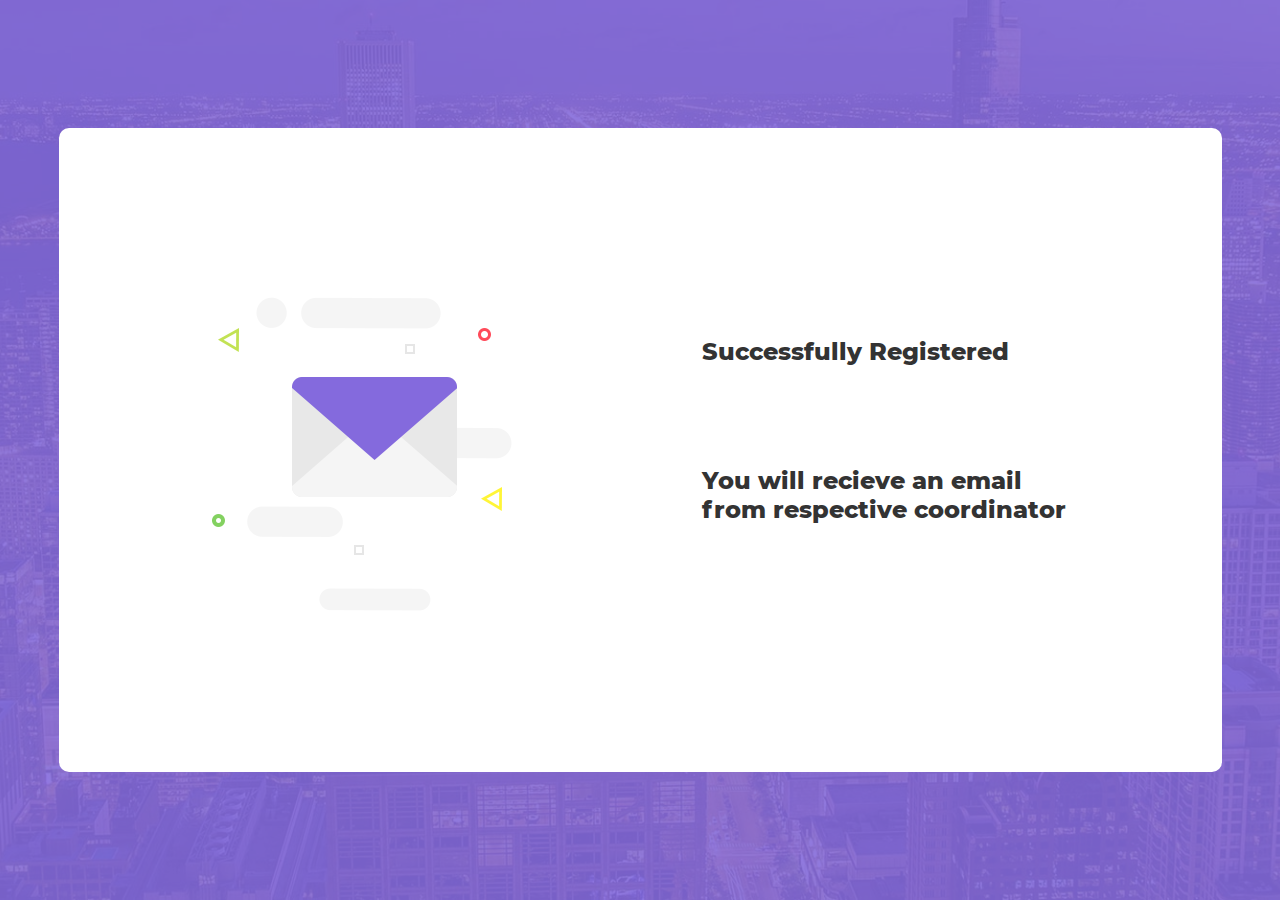
<file: finalpage/index.html>
<!DOCTYPE html>
<html lang="en">
<head>
	<title>Registered</title>
	<meta charset="UTF-8">
	<meta name="viewport" content="width=device-width, initial-scale=1">
<!--===============================================================================================-->
	<link rel="icon" type="image/png" href="images/icons/favicon.ico"/>
<!--===============================================================================================-->
	<link rel="stylesheet" type="text/css" href="vendor/bootstrap/css/bootstrap.min.css">
<!--===============================================================================================-->
	<link rel="stylesheet" type="text/css" href="fonts/font-awesome-4.7.0/css/font-awesome.min.css">
<!--===============================================================================================-->
	<link rel="stylesheet" type="text/css" href="vendor/animate/animate.css">
<!--===============================================================================================-->
	<link rel="stylesheet" type="text/css" href="vendor/css-hamburgers/hamburgers.min.css">
<!--===============================================================================================-->
	<link rel="stylesheet" type="text/css" href="vendor/select2/select2.min.css">
<!--===============================================================================================-->
	<link rel="stylesheet" type="text/css" href="css/util.css">
	<link rel="stylesheet" type="text/css" href="css/main.css">
<!--===============================================================================================-->
</head>
<body>

	<div class="bg-contact100" style="background-image: url('images/bg-01.jpg');">
		<div class="container-contact100">
			<div class="wrap-contact100">
				<div class="contact100-pic js-tilt" data-tilt>
					<img src="images/img-01.png" alt="IMG">
				</div>

				<form class="contact100-form validate-form">
					<span class="contact100-form-title">
						Successfully Registered
					</span>

					<span class="contact100-form-title">
						You will recieve an email from respective coordinator
					</span>
				</form>
			</div>
		</div>
	</div>




<!--===============================================================================================-->
	<script src="vendor/jquery/jquery-3.2.1.min.js"></script>
<!--===============================================================================================-->
	<script src="vendor/bootstrap/js/popper.js"></script>
	<script src="vendor/bootstrap/js/bootstrap.min.js"></script>
<!--===============================================================================================-->
	<script src="vendor/select2/select2.min.js"></script>
<!--===============================================================================================-->
	<script src="vendor/tilt/tilt.jquery.min.js"></script>
	<script >
		$('.js-tilt').tilt({
			scale: 1.1
		})
	</script>
<!--===============================================================================================-->
	<script src="js/main.js"></script>

<!-- Global site tag (gtag.js) - Google Analytics -->
<script async src="https://www.googletagmanager.com/gtag/js?id=UA-23581568-13"></script>
<script>
  window.dataLayer = window.dataLayer || [];
  function gtag(){dataLayer.push(arguments);}
  gtag('js', new Date());

  gtag('config', 'UA-23581568-13');
</script>

</body>
</html>
</file>
<file: finalpage/css/util.css>
/*[ FONT SIZE ]
///////////////////////////////////////////////////////////
*/
.fs-1 {font-size: 1px;}
.fs-2 {font-size: 2px;}
.fs-3 {font-size: 3px;}
.fs-4 {font-size: 4px;}
.fs-5 {font-size: 5px;}
.fs-6 {font-size: 6px;}
.fs-7 {font-size: 7px;}
.fs-8 {font-size: 8px;}
.fs-9 {font-size: 9px;}
.fs-10 {font-size: 10px;}
.fs-11 {font-size: 11px;}
.fs-12 {font-size: 12px;}
.fs-13 {font-size: 13px;}
.fs-14 {font-size: 14px;}
.fs-15 {font-size: 15px;}
.fs-16 {font-size: 16px;}
.fs-17 {font-size: 17px;}
.fs-18 {font-size: 18px;}
.fs-19 {font-size: 19px;}
.fs-20 {font-size: 20px;}
.fs-21 {font-size: 21px;}
.fs-22 {font-size: 22px;}
.fs-23 {font-size: 23px;}
.fs-24 {font-size: 24px;}
.fs-25 {font-size: 25px;}
.fs-26 {font-size: 26px;}
.fs-27 {font-size: 27px;}
.fs-28 {font-size: 28px;}
.fs-29 {font-size: 29px;}
.fs-30 {font-size: 30px;}
.fs-31 {font-size: 31px;}
.fs-32 {font-size: 32px;}
.fs-33 {font-size: 33px;}
.fs-34 {font-size: 34px;}
.fs-35 {font-size: 35px;}
.fs-36 {font-size: 36px;}
.fs-37 {font-size: 37px;}
.fs-38 {font-size: 38px;}
.fs-39 {font-size: 39px;}
.fs-40 {font-size: 40px;}
.fs-41 {font-size: 41px;}
.fs-42 {font-size: 42px;}
.fs-43 {font-size: 43px;}
.fs-44 {font-size: 44px;}
.fs-45 {font-size: 45px;}
.fs-46 {font-size: 46px;}
.fs-47 {font-size: 47px;}
.fs-48 {font-size: 48px;}
.fs-49 {font-size: 49px;}
.fs-50 {font-size: 50px;}
.fs-51 {font-size: 51px;}
.fs-52 {font-size: 52px;}
.fs-53 {font-size: 53px;}
.fs-54 {font-size: 54px;}
.fs-55 {font-size: 55px;}
.fs-56 {font-size: 56px;}
.fs-57 {font-size: 57px;}
.fs-58 {font-size: 58px;}
.fs-59 {font-size: 59px;}
.fs-60 {font-size: 60px;}
.fs-61 {font-size: 61px;}
.fs-62 {font-size: 62px;}
.fs-63 {font-size: 63px;}
.fs-64 {font-size: 64px;}
.fs-65 {font-size: 65px;}
.fs-66 {font-size: 66px;}
.fs-67 {font-size: 67px;}
.fs-68 {font-size: 68px;}
.fs-69 {font-size: 69px;}
.fs-70 {font-size: 70px;}
.fs-71 {font-size: 71px;}
.fs-72 {font-size: 72px;}
.fs-73 {font-size: 73px;}
.fs-74 {font-size: 74px;}
.fs-75 {font-size: 75px;}
.fs-76 {font-size: 76px;}
.fs-77 {font-size: 77px;}
.fs-78 {font-size: 78px;}
.fs-79 {font-size: 79px;}
.fs-80 {font-size: 80px;}
.fs-81 {font-size: 81px;}
.fs-82 {font-size: 82px;}
.fs-83 {font-size: 83px;}
.fs-84 {font-size: 84px;}
.fs-85 {font-size: 85px;}
.fs-86 {font-size: 86px;}
.fs-87 {font-size: 87px;}
.fs-88 {font-size: 88px;}
.fs-89 {font-size: 89px;}
.fs-90 {font-size: 90px;}
.fs-91 {font-size: 91px;}
.fs-92 {font-size: 92px;}
.fs-93 {font-size: 93px;}
.fs-94 {font-size: 94px;}
.fs-95 {font-size: 95px;}
.fs-96 {font-size: 96px;}
.fs-97 {font-size: 97px;}
.fs-98 {font-size: 98px;}
.fs-99 {font-size: 99px;}
.fs-100 {font-size: 100px;}
.fs-101 {font-size: 101px;}
.fs-102 {font-size: 102px;}
.fs-103 {font-size: 103px;}
.fs-104 {font-size: 104px;}
.fs-105 {font-size: 105px;}
.fs-106 {font-size: 106px;}
.fs-107 {font-size: 107px;}
.fs-108 {font-size: 108px;}
.fs-109 {font-size: 109px;}
.fs-110 {font-size: 110px;}
.fs-111 {font-size: 111px;}
.fs-112 {font-size: 112px;}
.fs-113 {font-size: 113px;}
.fs-114 {font-size: 114px;}
.fs-115 {font-size: 115px;}
.fs-116 {font-size: 116px;}
.fs-117 {font-size: 117px;}
.fs-118 {font-size: 118px;}
.fs-119 {font-size: 119px;}
.fs-120 {font-size: 120px;}
.fs-121 {font-size: 121px;}
.fs-122 {font-size: 122px;}
.fs-123 {font-size: 123px;}
.fs-124 {font-size: 124px;}
.fs-125 {font-size: 125px;}
.fs-126 {font-size: 126px;}
.fs-127 {font-size: 127px;}
.fs-128 {font-size: 128px;}
.fs-129 {font-size: 129px;}
.fs-130 {font-size: 130px;}
.fs-131 {font-size: 131px;}
.fs-132 {font-size: 132px;}
.fs-133 {font-size: 133px;}
.fs-134 {font-size: 134px;}
.fs-135 {font-size: 135px;}
.fs-136 {font-size: 136px;}
.fs-137 {font-size: 137px;}
.fs-138 {font-size: 138px;}
.fs-139 {font-size: 139px;}
.fs-140 {font-size: 140px;}
.fs-141 {font-size: 141px;}
.fs-142 {font-size: 142px;}
.fs-143 {font-size: 143px;}
.fs-144 {font-size: 144px;}
.fs-145 {font-size: 145px;}
.fs-146 {font-size: 146px;}
.fs-147 {font-size: 147px;}
.fs-148 {font-size: 148px;}
.fs-149 {font-size: 149px;}
.fs-150 {font-size: 150px;}
.fs-151 {font-size: 151px;}
.fs-152 {font-size: 152px;}
.fs-153 {font-size: 153px;}
.fs-154 {font-size: 154px;}
.fs-155 {font-size: 155px;}
.fs-156 {font-size: 156px;}
.fs-157 {font-size: 157px;}
.fs-158 {font-size: 158px;}
.fs-159 {font-size: 159px;}
.fs-160 {font-size: 160px;}
.fs-161 {font-size: 161px;}
.fs-162 {font-size: 162px;}
.fs-163 {font-size: 163px;}
.fs-164 {font-size: 164px;}
.fs-165 {font-size: 165px;}
.fs-166 {font-size: 166px;}
.fs-167 {font-size: 167px;}
.fs-168 {font-size: 168px;}
.fs-169 {font-size: 169px;}
.fs-170 {font-size: 170px;}
.fs-171 {font-size: 171px;}
.fs-172 {font-size: 172px;}
.fs-173 {font-size: 173px;}
.fs-174 {font-size: 174px;}
.fs-175 {font-size: 175px;}
.fs-176 {font-size: 176px;}
.fs-177 {font-size: 177px;}
.fs-178 {font-size: 178px;}
.fs-179 {font-size: 179px;}
.fs-180 {font-size: 180px;}
.fs-181 {font-size: 181px;}
.fs-182 {font-size: 182px;}
.fs-183 {font-size: 183px;}
.fs-184 {font-size: 184px;}
.fs-185 {font-size: 185px;}
.fs-186 {font-size: 186px;}
.fs-187 {font-size: 187px;}
.fs-188 {font-size: 188px;}
.fs-189 {font-size: 189px;}
.fs-190 {font-size: 190px;}
.fs-191 {font-size: 191px;}
.fs-192 {font-size: 192px;}
.fs-193 {font-size: 193px;}
.fs-194 {font-size: 194px;}
.fs-195 {font-size: 195px;}
.fs-196 {font-size: 196px;}
.fs-197 {font-size: 197px;}
.fs-198 {font-size: 198px;}
.fs-199 {font-size: 199px;}
.fs-200 {font-size: 200px;}

/*[ PADDING ]
///////////////////////////////////////////////////////////
*/
.p-t-0 {padding-top: 0px;}
.p-t-1 {padding-top: 1px;}
.p-t-2 {padding-top: 2px;}
.p-t-3 {padding-top: 3px;}
.p-t-4 {padding-top: 4px;}
.p-t-5 {padding-top: 5px;}
.p-t-6 {padding-top: 6px;}
.p-t-7 {padding-top: 7px;}
.p-t-8 {padding-top: 8px;}
.p-t-9 {padding-top: 9px;}
.p-t-10 {padding-top: 10px;}
.p-t-11 {padding-top: 11px;}
.p-t-12 {padding-top: 12px;}
.p-t-13 {padding-top: 13px;}
.p-t-14 {padding-top: 14px;}
.p-t-15 {padding-top: 15px;}
.p-t-16 {padding-top: 16px;}
.p-t-17 {padding-top: 17px;}
.p-t-18 {padding-top: 18px;}
.p-t-19 {padding-top: 19px;}
.p-t-20 {padding-top: 20px;}
.p-t-21 {padding-top: 21px;}
.p-t-22 {padding-top: 22px;}
.p-t-23 {padding-top: 23px;}
.p-t-24 {padding-top: 24px;}
.p-t-25 {padding-top: 25px;}
.p-t-26 {padding-top: 26px;}
.p-t-27 {padding-top: 27px;}
.p-t-28 {padding-top: 28px;}
.p-t-29 {padding-top: 29px;}
.p-t-30 {padding-top: 30px;}
.p-t-31 {padding-top: 31px;}
.p-t-32 {padding-top: 32px;}
.p-t-33 {padding-top: 33px;}
.p-t-34 {padding-top: 34px;}
.p-t-35 {padding-top: 35px;}
.p-t-36 {padding-top: 36px;}
.p-t-37 {padding-top: 37px;}
.p-t-38 {padding-top: 38px;}
.p-t-39 {padding-top: 39px;}
.p-t-40 {padding-top: 40px;}
.p-t-41 {padding-top: 41px;}
.p-t-42 {padding-top: 42px;}
.p-t-43 {padding-top: 43px;}
.p-t-44 {padding-top: 44px;}
.p-t-45 {padding-top: 45px;}
.p-t-46 {padding-top: 46px;}
.p-t-47 {padding-top: 47px;}
.p-t-48 {padding-top: 48px;}
.p-t-49 {padding-top: 49px;}
.p-t-50 {padding-top: 50px;}
.p-t-51 {padding-top: 51px;}
.p-t-52 {padding-top: 52px;}
.p-t-53 {padding-top: 53px;}
.p-t-54 {padding-top: 54px;}
.p-t-55 {padding-top: 55px;}
.p-t-56 {padding-top: 56px;}
.p-t-57 {padding-top: 57px;}
.p-t-58 {padding-top: 58px;}
.p-t-59 {padding-top: 59px;}
.p-t-60 {padding-top: 60px;}
.p-t-61 {padding-top: 61px;}
.p-t-62 {padding-top: 62px;}
.p-t-63 {padding-top: 63px;}
.p-t-64 {padding-top: 64px;}
.p-t-65 {padding-top: 65px;}
.p-t-66 {padding-top: 66px;}
.p-t-67 {padding-top: 67px;}
.p-t-68 {padding-top: 68px;}
.p-t-69 {padding-top: 69px;}
.p-t-70 {padding-top: 70px;}
.p-t-71 {padding-top: 71px;}
.p-t-72 {padding-top: 72px;}
.p-t-73 {padding-top: 73px;}
.p-t-74 {padding-top: 74px;}
.p-t-75 {padding-top: 75px;}
.p-t-76 {padding-top: 76px;}
.p-t-77 {padding-top: 77px;}
.p-t-78 {padding-top: 78px;}
.p-t-79 {padding-top: 79px;}
.p-t-80 {padding-top: 80px;}
.p-t-81 {padding-top: 81px;}
.p-t-82 {padding-top: 82px;}
.p-t-83 {padding-top: 83px;}
.p-t-84 {padding-top: 84px;}
.p-t-85 {padding-top: 85px;}
.p-t-86 {padding-top: 86px;}
.p-t-87 {padding-top: 87px;}
.p-t-88 {padding-top: 88px;}
.p-t-89 {padding-top: 89px;}
.p-t-90 {padding-top: 90px;}
.p-t-91 {padding-top: 91px;}
.p-t-92 {padding-top: 92px;}
.p-t-93 {padding-top: 93px;}
.p-t-94 {padding-top: 94px;}
.p-t-95 {padding-top: 95px;}
.p-t-96 {padding-top: 96px;}
.p-t-97 {padding-top: 97px;}
.p-t-98 {padding-top: 98px;}
.p-t-99 {padding-top: 99px;}
.p-t-100 {padding-top: 100px;}
.p-t-101 {padding-top: 101px;}
.p-t-102 {padding-top: 102px;}
.p-t-103 {padding-top: 103px;}
.p-t-104 {padding-top: 104px;}
.p-t-105 {padding-top: 105px;}
.p-t-106 {padding-top: 106px;}
.p-t-107 {padding-top: 107px;}
.p-t-108 {padding-top: 108px;}
.p-t-109 {padding-top: 109px;}
.p-t-110 {padding-top: 110px;}
.p-t-111 {padding-top: 111px;}
.p-t-112 {padding-top: 112px;}
.p-t-113 {padding-top: 113px;}
.p-t-114 {padding-top: 114px;}
.p-t-115 {padding-top: 115px;}
.p-t-116 {padding-top: 116px;}
.p-t-117 {padding-top: 117px;}
.p-t-118 {padding-top: 118px;}
.p-t-119 {padding-top: 119px;}
.p-t-120 {padding-top: 120px;}
.p-t-121 {padding-top: 121px;}
.p-t-122 {padding-top: 122px;}
.p-t-123 {padding-top: 123px;}
.p-t-124 {padding-top: 124px;}
.p-t-125 {padding-top: 125px;}
.p-t-126 {padding-top: 126px;}
.p-t-127 {padding-top: 127px;}
.p-t-128 {padding-top: 128px;}
.p-t-129 {padding-top: 129px;}
.p-t-130 {padding-top: 130px;}
.p-t-131 {padding-top: 131px;}
.p-t-132 {padding-top: 132px;}
.p-t-133 {padding-top: 133px;}
.p-t-134 {padding-top: 134px;}
.p-t-135 {padding-top: 135px;}
.p-t-136 {padding-top: 136px;}
.p-t-137 {padding-top: 137px;}
.p-t-138 {padding-top: 138px;}
.p-t-139 {padding-top: 139px;}
.p-t-140 {padding-top: 140px;}
.p-t-141 {padding-top: 141px;}
.p-t-142 {padding-top: 142px;}
.p-t-143 {padding-top: 143px;}
.p-t-144 {padding-top: 144px;}
.p-t-145 {padding-top: 145px;}
.p-t-146 {padding-top: 146px;}
.p-t-147 {padding-top: 147px;}
.p-t-148 {padding-top: 148px;}
.p-t-149 {padding-top: 149px;}
.p-t-150 {padding-top: 150px;}
.p-t-151 {padding-top: 151px;}
.p-t-152 {padding-top: 152px;}
.p-t-153 {padding-top: 153px;}
.p-t-154 {padding-top: 154px;}
.p-t-155 {padding-top: 155px;}
.p-t-156 {padding-top: 156px;}
.p-t-157 {padding-top: 157px;}
.p-t-158 {padding-top: 158px;}
.p-t-159 {padding-top: 159px;}
.p-t-160 {padding-top: 160px;}
.p-t-161 {padding-top: 161px;}
.p-t-162 {padding-top: 162px;}
.p-t-163 {padding-top: 163px;}
.p-t-164 {padding-top: 164px;}
.p-t-165 {padding-top: 165px;}
.p-t-166 {padding-top: 166px;}
.p-t-167 {padding-top: 167px;}
.p-t-168 {padding-top: 168px;}
.p-t-169 {padding-top: 169px;}
.p-t-170 {padding-top: 170px;}
.p-t-171 {padding-top: 171px;}
.p-t-172 {padding-top: 172px;}
.p-t-173 {padding-top: 173px;}
.p-t-174 {padding-top: 174px;}
.p-t-175 {padding-top: 175px;}
.p-t-176 {padding-top: 176px;}
.p-t-177 {padding-top: 177px;}
.p-t-178 {padding-top: 178px;}
.p-t-179 {padding-top: 179px;}
.p-t-180 {padding-top: 180px;}
.p-t-181 {padding-top: 181px;}
.p-t-182 {padding-top: 182px;}
.p-t-183 {padding-top: 183px;}
.p-t-184 {padding-top: 184px;}
.p-t-185 {padding-top: 185px;}
.p-t-186 {padding-top: 186px;}
.p-t-187 {padding-top: 187px;}
.p-t-188 {padding-top: 188px;}
.p-t-189 {padding-top: 189px;}
.p-t-190 {padding-top: 190px;}
.p-t-191 {padding-top: 191px;}
.p-t-192 {padding-top: 192px;}
.p-t-193 {padding-top: 193px;}
.p-t-194 {padding-top: 194px;}
.p-t-195 {padding-top: 195px;}
.p-t-196 {padding-top: 196px;}
.p-t-197 {padding-top: 197px;}
.p-t-198 {padding-top: 198px;}
.p-t-199 {padding-top: 199px;}
.p-t-200 {padding-top: 200px;}
.p-t-201 {padding-top: 201px;}
.p-t-202 {padding-top: 202px;}
.p-t-203 {padding-top: 203px;}
.p-t-204 {padding-top: 204px;}
.p-t-205 {padding-top: 205px;}
.p-t-206 {padding-top: 206px;}
.p-t-207 {padding-top: 207px;}
.p-t-208 {padding-top: 208px;}
.p-t-209 {padding-top: 209px;}
.p-t-210 {padding-top: 210px;}
.p-t-211 {padding-top: 211px;}
.p-t-212 {padding-top: 212px;}
.p-t-213 {padding-top: 213px;}
.p-t-214 {padding-top: 214px;}
.p-t-215 {padding-top: 215px;}
.p-t-216 {padding-top: 216px;}
.p-t-217 {padding-top: 217px;}
.p-t-218 {padding-top: 218px;}
.p-t-219 {padding-top: 219px;}
.p-t-220 {padding-top: 220px;}
.p-t-221 {padding-top: 221px;}
.p-t-222 {padding-top: 222px;}
.p-t-223 {padding-top: 223px;}
.p-t-224 {padding-top: 224px;}
.p-t-225 {padding-top: 225px;}
.p-t-226 {padding-top: 226px;}
.p-t-227 {padding-top: 227px;}
.p-t-228 {padding-top: 228px;}
.p-t-229 {padding-top: 229px;}
.p-t-230 {padding-top: 230px;}
.p-t-231 {padding-top: 231px;}
.p-t-232 {padding-top: 232px;}
.p-t-233 {padding-top: 233px;}
.p-t-234 {padding-top: 234px;}
.p-t-235 {padding-top: 235px;}
.p-t-236 {padding-top: 236px;}
.p-t-237 {padding-top: 237px;}
.p-t-238 {padding-top: 238px;}
.p-t-239 {padding-top: 239px;}
.p-t-240 {padding-top: 240px;}
.p-t-241 {padding-top: 241px;}
.p-t-242 {padding-top: 242px;}
.p-t-243 {padding-top: 243px;}
.p-t-244 {padding-top: 244px;}
.p-t-245 {padding-top: 245px;}
.p-t-246 {padding-top: 246px;}
.p-t-247 {padding-top: 247px;}
.p-t-248 {padding-top: 248px;}
.p-t-249 {padding-top: 249px;}
.p-t-250 {padding-top: 250px;}
.p-b-0 {padding-bottom: 0px;}
.p-b-1 {padding-bottom: 1px;}
.p-b-2 {padding-bottom: 2px;}
.p-b-3 {padding-bottom: 3px;}
.p-b-4 {padding-bottom: 4px;}
.p-b-5 {padding-bottom: 5px;}
.p-b-6 {padding-bottom: 6px;}
.p-b-7 {padding-bottom: 7px;}
.p-b-8 {padding-bottom: 8px;}
.p-b-9 {padding-bottom: 9px;}
.p-b-10 {padding-bottom: 10px;}
.p-b-11 {padding-bottom: 11px;}
.p-b-12 {padding-bottom: 12px;}
.p-b-13 {padding-bottom: 13px;}
.p-b-14 {padding-bottom: 14px;}
.p-b-15 {padding-bottom: 15px;}
.p-b-16 {padding-bottom: 16px;}
.p-b-17 {padding-bottom: 17px;}
.p-b-18 {padding-bottom: 18px;}
.p-b-19 {padding-bottom: 19px;}
.p-b-20 {padding-bottom: 20px;}
.p-b-21 {padding-bottom: 21px;}
.p-b-22 {padding-bottom: 22px;}
.p-b-23 {padding-bottom: 23px;}
.p-b-24 {padding-bottom: 24px;}
.p-b-25 {padding-bottom: 25px;}
.p-b-26 {padding-bottom: 26px;}
.p-b-27 {padding-bottom: 27px;}
.p-b-28 {padding-bottom: 28px;}
.p-b-29 {padding-bottom: 29px;}
.p-b-30 {padding-bottom: 30px;}
.p-b-31 {padding-bottom: 31px;}
.p-b-32 {padding-bottom: 32px;}
.p-b-33 {padding-bottom: 33px;}
.p-b-34 {padding-bottom: 34px;}
.p-b-35 {padding-bottom: 35px;}
.p-b-36 {padding-bottom: 36px;}
.p-b-37 {padding-bottom: 37px;}
.p-b-38 {padding-bottom: 38px;}
.p-b-39 {padding-bottom: 39px;}
.p-b-40 {padding-bottom: 40px;}
.p-b-41 {padding-bottom: 41px;}
.p-b-42 {padding-bottom: 42px;}
.p-b-43 {padding-bottom: 43px;}
.p-b-44 {padding-bottom: 44px;}
.p-b-45 {padding-bottom: 45px;}
.p-b-46 {padding-bottom: 46px;}
.p-b-47 {padding-bottom: 47px;}
.p-b-48 {padding-bottom: 48px;}
.p-b-49 {padding-bottom: 49px;}
.p-b-50 {padding-bottom: 50px;}
.p-b-51 {padding-bottom: 51px;}
.p-b-52 {padding-bottom: 52px;}
.p-b-53 {padding-bottom: 53px;}
.p-b-54 {padding-bottom: 54px;}
.p-b-55 {padding-bottom: 55px;}
.p-b-56 {padding-bottom: 56px;}
.p-b-57 {padding-bottom: 57px;}
.p-b-58 {padding-bottom: 58px;}
.p-b-59 {padding-bottom: 59px;}
.p-b-60 {padding-bottom: 60px;}
.p-b-61 {padding-bottom: 61px;}
.p-b-62 {padding-bottom: 62px;}
.p-b-63 {padding-bottom: 63px;}
.p-b-64 {padding-bottom: 64px;}
.p-b-65 {padding-bottom: 65px;}
.p-b-66 {padding-bottom: 66px;}
.p-b-67 {padding-bottom: 67px;}
.p-b-68 {padding-bottom: 68px;}
.p-b-69 {padding-bottom: 69px;}
.p-b-70 {padding-bottom: 70px;}
.p-b-71 {padding-bottom: 71px;}
.p-b-72 {padding-bottom: 72px;}
.p-b-73 {padding-bottom: 73px;}
.p-b-74 {padding-bottom: 74px;}
.p-b-75 {padding-bottom: 75px;}
.p-b-76 {padding-bottom: 76px;}
.p-b-77 {padding-bottom: 77px;}
.p-b-78 {padding-bottom: 78px;}
.p-b-79 {padding-bottom: 79px;}
.p-b-80 {padding-bottom: 80px;}
.p-b-81 {padding-bottom: 81px;}
.p-b-82 {padding-bottom: 82px;}
.p-b-83 {padding-bottom: 83px;}
.p-b-84 {padding-bottom: 84px;}
.p-b-85 {padding-bottom: 85px;}
.p-b-86 {padding-bottom: 86px;}
.p-b-87 {padding-bottom: 87px;}
.p-b-88 {padding-bottom: 88px;}
.p-b-89 {padding-bottom: 89px;}
.p-b-90 {padding-bottom: 90px;}
.p-b-91 {padding-bottom: 91px;}
.p-b-92 {padding-bottom: 92px;}
.p-b-93 {padding-bottom: 93px;}
.p-b-94 {padding-bottom: 94px;}
.p-b-95 {padding-bottom: 95px;}
.p-b-96 {padding-bottom: 96px;}
.p-b-97 {padding-bottom: 97px;}
.p-b-98 {padding-bottom: 98px;}
.p-b-99 {padding-bottom: 99px;}
.p-b-100 {padding-bottom: 100px;}
.p-b-101 {padding-bottom: 101px;}
.p-b-102 {padding-bottom: 102px;}
.p-b-103 {padding-bottom: 103px;}
.p-b-104 {padding-bottom: 104px;}
.p-b-105 {padding-bottom: 105px;}
.p-b-106 {padding-bottom: 106px;}
.p-b-107 {padding-bottom: 107px;}
.p-b-108 {padding-bottom: 108px;}
.p-b-109 {padding-bottom: 109px;}
.p-b-110 {padding-bottom: 110px;}
.p-b-111 {padding-bottom: 111px;}
.p-b-112 {padding-bottom: 112px;}
.p-b-113 {padding-bottom: 113px;}
.p-b-114 {padding-bottom: 114px;}
.p-b-115 {padding-bottom: 115px;}
.p-b-116 {padding-bottom: 116px;}
.p-b-117 {padding-bottom: 117px;}
.p-b-118 {padding-bottom: 118px;}
.p-b-119 {padding-bottom: 119px;}
.p-b-120 {padding-bottom: 120px;}
.p-b-121 {padding-bottom: 121px;}
.p-b-122 {padding-bottom: 122px;}
.p-b-123 {padding-bottom: 123px;}
.p-b-124 {padding-bottom: 124px;}
.p-b-125 {padding-bottom: 125px;}
.p-b-126 {padding-bottom: 126px;}
.p-b-127 {padding-bottom: 127px;}
.p-b-128 {padding-bottom: 128px;}
.p-b-129 {padding-bottom: 129px;}
.p-b-130 {padding-bottom: 130px;}
.p-b-131 {padding-bottom: 131px;}
.p-b-132 {padding-bottom: 132px;}
.p-b-133 {padding-bottom: 133px;}
.p-b-134 {padding-bottom: 134px;}
.p-b-135 {padding-bottom: 135px;}
.p-b-136 {padding-bottom: 136px;}
.p-b-137 {padding-bottom: 137px;}
.p-b-138 {padding-bottom: 138px;}
.p-b-139 {padding-bottom: 139px;}
.p-b-140 {padding-bottom: 140px;}
.p-b-141 {padding-bottom: 141px;}
.p-b-142 {padding-bottom: 142px;}
.p-b-143 {padding-bottom: 143px;}
.p-b-144 {padding-bottom: 144px;}
.p-b-145 {padding-bottom: 145px;}
.p-b-146 {padding-bottom: 146px;}
.p-b-147 {padding-bottom: 147px;}
.p-b-148 {padding-bottom: 148px;}
.p-b-149 {padding-bottom: 149px;}
.p-b-150 {padding-bottom: 150px;}
.p-b-151 {padding-bottom: 151px;}
.p-b-152 {padding-bottom: 152px;}
.p-b-153 {padding-bottom: 153px;}
.p-b-154 {padding-bottom: 154px;}
.p-b-155 {padding-bottom: 155px;}
.p-b-156 {padding-bottom: 156px;}
.p-b-157 {padding-bottom: 157px;}
.p-b-158 {padding-bottom: 158px;}
.p-b-159 {padding-bottom: 159px;}
.p-b-160 {padding-bottom: 160px;}
.p-b-161 {padding-bottom: 161px;}
.p-b-162 {padding-bottom: 162px;}
.p-b-163 {padding-bottom: 163px;}
.p-b-164 {padding-bottom: 164px;}
.p-b-165 {padding-bottom: 165px;}
.p-b-166 {padding-bottom: 166px;}
.p-b-167 {padding-bottom: 167px;}
.p-b-168 {padding-bottom: 168px;}
.p-b-169 {padding-bottom: 169px;}
.p-b-170 {padding-bottom: 170px;}
.p-b-171 {padding-bottom: 171px;}
.p-b-172 {padding-bottom: 172px;}
.p-b-173 {padding-bottom: 173px;}
.p-b-174 {padding-bottom: 174px;}
.p-b-175 {padding-bottom: 175px;}
.p-b-176 {padding-bottom: 176px;}
.p-b-177 {padding-bottom: 177px;}
.p-b-178 {padding-bottom: 178px;}
.p-b-179 {padding-bottom: 179px;}
.p-b-180 {padding-bottom: 180px;}
.p-b-181 {padding-bottom: 181px;}
.p-b-182 {padding-bottom: 182px;}
.p-b-183 {padding-bottom: 183px;}
.p-b-184 {padding-bottom: 184px;}
.p-b-185 {padding-bottom: 185px;}
.p-b-186 {padding-bottom: 186px;}
.p-b-187 {padding-bottom: 187px;}
.p-b-188 {padding-bottom: 188px;}
.p-b-189 {padding-bottom: 189px;}
.p-b-190 {padding-bottom: 190px;}
.p-b-191 {padding-bottom: 191px;}
.p-b-192 {padding-bottom: 192px;}
.p-b-193 {padding-bottom: 193px;}
.p-b-194 {padding-bottom: 194px;}
.p-b-195 {padding-bottom: 195px;}
.p-b-196 {padding-bottom: 196px;}
.p-b-197 {padding-bottom: 197px;}
.p-b-198 {padding-bottom: 198px;}
.p-b-199 {padding-bottom: 199px;}
.p-b-200 {padding-bottom: 200px;}
.p-b-201 {padding-bottom: 201px;}
.p-b-202 {padding-bottom: 202px;}
.p-b-203 {padding-bottom: 203px;}
.p-b-204 {padding-bottom: 204px;}
.p-b-205 {padding-bottom: 205px;}
.p-b-206 {padding-bottom: 206px;}
.p-b-207 {padding-bottom: 207px;}
.p-b-208 {padding-bottom: 208px;}
.p-b-209 {padding-bottom: 209px;}
.p-b-210 {padding-bottom: 210px;}
.p-b-211 {padding-bottom: 211px;}
.p-b-212 {padding-bottom: 212px;}
.p-b-213 {padding-bottom: 213px;}
.p-b-214 {padding-bottom: 214px;}
.p-b-215 {padding-bottom: 215px;}
.p-b-216 {padding-bottom: 216px;}
.p-b-217 {padding-bottom: 217px;}
.p-b-218 {padding-bottom: 218px;}
.p-b-219 {padding-bottom: 219px;}
.p-b-220 {padding-bottom: 220px;}
.p-b-221 {padding-bottom: 221px;}
.p-b-222 {padding-bottom: 222px;}
.p-b-223 {padding-bottom: 223px;}
.p-b-224 {padding-bottom: 224px;}
.p-b-225 {padding-bottom: 225px;}
.p-b-226 {padding-bottom: 226px;}
.p-b-227 {padding-bottom: 227px;}
.p-b-228 {padding-bottom: 228px;}
.p-b-229 {padding-bottom: 229px;}
.p-b-230 {padding-bottom: 230px;}
.p-b-231 {padding-bottom: 231px;}
.p-b-232 {padding-bottom: 232px;}
.p-b-233 {padding-bottom: 233px;}
.p-b-234 {padding-bottom: 234px;}
.p-b-235 {padding-bottom: 235px;}
.p-b-236 {padding-bottom: 236px;}
.p-b-237 {padding-bottom: 237px;}
.p-b-238 {padding-bottom: 238px;}
.p-b-239 {padding-bottom: 239px;}
.p-b-240 {padding-bottom: 240px;}
.p-b-241 {padding-bottom: 241px;}
.p-b-242 {padding-bottom: 242px;}
.p-b-243 {padding-bottom: 243px;}
.p-b-244 {padding-bottom: 244px;}
.p-b-245 {padding-bottom: 245px;}
.p-b-246 {padding-bottom: 246px;}
.p-b-247 {padding-bottom: 247px;}
.p-b-248 {padding-bottom: 248px;}
.p-b-249 {padding-bottom: 249px;}
.p-b-250 {padding-bottom: 250px;}
.p-l-0 {padding-left: 0px;}
.p-l-1 {padding-left: 1px;}
.p-l-2 {padding-left: 2px;}
.p-l-3 {padding-left: 3px;}
.p-l-4 {padding-left: 4px;}
.p-l-5 {padding-left: 5px;}
.p-l-6 {padding-left: 6px;}
.p-l-7 {padding-left: 7px;}
.p-l-8 {padding-left: 8px;}
.p-l-9 {padding-left: 9px;}
.p-l-10 {padding-left: 10px;}
.p-l-11 {padding-left: 11px;}
.p-l-12 {padding-left: 12px;}
.p-l-13 {padding-left: 13px;}
.p-l-14 {padding-left: 14px;}
.p-l-15 {padding-left: 15px;}
.p-l-16 {padding-left: 16px;}
.p-l-17 {padding-left: 17px;}
.p-l-18 {padding-left: 18px;}
.p-l-19 {padding-left: 19px;}
.p-l-20 {padding-left: 20px;}
.p-l-21 {padding-left: 21px;}
.p-l-22 {padding-left: 22px;}
.p-l-23 {padding-left: 23px;}
.p-l-24 {padding-left: 24px;}
.p-l-25 {padding-left: 25px;}
.p-l-26 {padding-left: 26px;}
.p-l-27 {padding-left: 27px;}
.p-l-28 {padding-left: 28px;}
.p-l-29 {padding-left: 29px;}
.p-l-30 {padding-left: 30px;}
.p-l-31 {padding-left: 31px;}
.p-l-32 {padding-left: 32px;}
.p-l-33 {padding-left: 33px;}
.p-l-34 {padding-left: 34px;}
.p-l-35 {padding-left: 35px;}
.p-l-36 {padding-left: 36px;}
.p-l-37 {padding-left: 37px;}
.p-l-38 {padding-left: 38px;}
.p-l-39 {padding-left: 39px;}
.p-l-40 {padding-left: 40px;}
.p-l-41 {padding-left: 41px;}
.p-l-42 {padding-left: 42px;}
.p-l-43 {padding-left: 43px;}
.p-l-44 {padding-left: 44px;}
.p-l-45 {padding-left: 45px;}
.p-l-46 {padding-left: 46px;}
.p-l-47 {padding-left: 47px;}
.p-l-48 {padding-left: 48px;}
.p-l-49 {padding-left: 49px;}
.p-l-50 {padding-left: 50px;}
.p-l-51 {padding-left: 51px;}
.p-l-52 {padding-left: 52px;}
.p-l-53 {padding-left: 53px;}
.p-l-54 {padding-left: 54px;}
.p-l-55 {padding-left: 55px;}
.p-l-56 {padding-left: 56px;}
.p-l-57 {padding-left: 57px;}
.p-l-58 {padding-left: 58px;}
.p-l-59 {padding-left: 59px;}
.p-l-60 {padding-left: 60px;}
.p-l-61 {padding-left: 61px;}
.p-l-62 {padding-left: 62px;}
.p-l-63 {padding-left: 63px;}
.p-l-64 {padding-left: 64px;}
.p-l-65 {padding-left: 65px;}
.p-l-66 {padding-left: 66px;}
.p-l-67 {padding-left: 67px;}
.p-l-68 {padding-left: 68px;}
.p-l-69 {padding-left: 69px;}
.p-l-70 {padding-left: 70px;}
.p-l-71 {padding-left: 71px;}
.p-l-72 {padding-left: 72px;}
.p-l-73 {padding-left: 73px;}
.p-l-74 {padding-left: 74px;}
.p-l-75 {padding-left: 75px;}
.p-l-76 {padding-left: 76px;}
.p-l-77 {padding-left: 77px;}
.p-l-78 {padding-left: 78px;}
.p-l-79 {padding-left: 79px;}
.p-l-80 {padding-left: 80px;}
.p-l-81 {padding-left: 81px;}
.p-l-82 {padding-left: 82px;}
.p-l-83 {padding-left: 83px;}
.p-l-84 {padding-left: 84px;}
.p-l-85 {padding-left: 85px;}
.p-l-86 {padding-left: 86px;}
.p-l-87 {padding-left: 87px;}
.p-l-88 {padding-left: 88px;}
.p-l-89 {padding-left: 89px;}
.p-l-90 {padding-left: 90px;}
.p-l-91 {padding-left: 91px;}
.p-l-92 {padding-left: 92px;}
.p-l-93 {padding-left: 93px;}
.p-l-94 {padding-left: 94px;}
.p-l-95 {padding-left: 95px;}
.p-l-96 {padding-left: 96px;}
.p-l-97 {padding-left: 97px;}
.p-l-98 {padding-left: 98px;}
.p-l-99 {padding-left: 99px;}
.p-l-100 {padding-left: 100px;}
.p-l-101 {padding-left: 101px;}
.p-l-102 {padding-left: 102px;}
.p-l-103 {padding-left: 103px;}
.p-l-104 {padding-left: 104px;}
.p-l-105 {padding-left: 105px;}
.p-l-106 {padding-left: 106px;}
.p-l-107 {padding-left: 107px;}
.p-l-108 {padding-left: 108px;}
.p-l-109 {padding-left: 109px;}
.p-l-110 {padding-left: 110px;}
.p-l-111 {padding-left: 111px;}
.p-l-112 {padding-left: 112px;}
.p-l-113 {padding-left: 113px;}
.p-l-114 {padding-left: 114px;}
.p-l-115 {padding-left: 115px;}
.p-l-116 {padding-left: 116px;}
.p-l-117 {padding-left: 117px;}
.p-l-118 {padding-left: 118px;}
.p-l-119 {padding-left: 119px;}
.p-l-120 {padding-left: 120px;}
.p-l-121 {padding-left: 121px;}
.p-l-122 {padding-left: 122px;}
.p-l-123 {padding-left: 123px;}
.p-l-124 {padding-left: 124px;}
.p-l-125 {padding-left: 125px;}
.p-l-126 {padding-left: 126px;}
.p-l-127 {padding-left: 127px;}
.p-l-128 {padding-left: 128px;}
.p-l-129 {padding-left: 129px;}
.p-l-130 {padding-left: 130px;}
.p-l-131 {padding-left: 131px;}
.p-l-132 {padding-left: 132px;}
.p-l-133 {padding-left: 133px;}
.p-l-134 {padding-left: 134px;}
.p-l-135 {padding-left: 135px;}
.p-l-136 {padding-left: 136px;}
.p-l-137 {padding-left: 137px;}
.p-l-138 {padding-left: 138px;}
.p-l-139 {padding-left: 139px;}
.p-l-140 {padding-left: 140px;}
.p-l-141 {padding-left: 141px;}
.p-l-142 {padding-left: 142px;}
.p-l-143 {padding-left: 143px;}
.p-l-144 {padding-left: 144px;}
.p-l-145 {padding-left: 145px;}
.p-l-146 {padding-left: 146px;}
.p-l-147 {padding-left: 147px;}
.p-l-148 {padding-left: 148px;}
.p-l-149 {padding-left: 149px;}
.p-l-150 {padding-left: 150px;}
.p-l-151 {padding-left: 151px;}
.p-l-152 {padding-left: 152px;}
.p-l-153 {padding-left: 153px;}
.p-l-154 {padding-left: 154px;}
.p-l-155 {padding-left: 155px;}
.p-l-156 {padding-left: 156px;}
.p-l-157 {padding-left: 157px;}
.p-l-158 {padding-left: 158px;}
.p-l-159 {padding-left: 159px;}
.p-l-160 {padding-left: 160px;}
.p-l-161 {padding-left: 161px;}
.p-l-162 {padding-left: 162px;}
.p-l-163 {padding-left: 163px;}
.p-l-164 {padding-left: 164px;}
.p-l-165 {padding-left: 165px;}
.p-l-166 {padding-left: 166px;}
.p-l-167 {padding-left: 167px;}
.p-l-168 {padding-left: 168px;}
.p-l-169 {padding-left: 169px;}
.p-l-170 {padding-left: 170px;}
.p-l-171 {padding-left: 171px;}
.p-l-172 {padding-left: 172px;}
.p-l-173 {padding-left: 173px;}
.p-l-174 {padding-left: 174px;}
.p-l-175 {padding-left: 175px;}
.p-l-176 {padding-left: 176px;}
.p-l-177 {padding-left: 177px;}
.p-l-178 {padding-left: 178px;}
.p-l-179 {padding-left: 179px;}
.p-l-180 {padding-left: 180px;}
.p-l-181 {padding-left: 181px;}
.p-l-182 {padding-left: 182px;}
.p-l-183 {padding-left: 183px;}
.p-l-184 {padding-left: 184px;}
.p-l-185 {padding-left: 185px;}
.p-l-186 {padding-left: 186px;}
.p-l-187 {padding-left: 187px;}
.p-l-188 {padding-left: 188px;}
.p-l-189 {padding-left: 189px;}
.p-l-190 {padding-left: 190px;}
.p-l-191 {padding-left: 191px;}
.p-l-192 {padding-left: 192px;}
.p-l-193 {padding-left: 193px;}
.p-l-194 {padding-left: 194px;}
.p-l-195 {padding-left: 195px;}
.p-l-196 {padding-left: 196px;}
.p-l-197 {padding-left: 197px;}
.p-l-198 {padding-left: 198px;}
.p-l-199 {padding-left: 199px;}
.p-l-200 {padding-left: 200px;}
.p-l-201 {padding-left: 201px;}
.p-l-202 {padding-left: 202px;}
.p-l-203 {padding-left: 203px;}
.p-l-204 {padding-left: 204px;}
.p-l-205 {padding-left: 205px;}
.p-l-206 {padding-left: 206px;}
.p-l-207 {padding-left: 207px;}
.p-l-208 {padding-left: 208px;}
.p-l-209 {padding-left: 209px;}
.p-l-210 {padding-left: 210px;}
.p-l-211 {padding-left: 211px;}
.p-l-212 {padding-left: 212px;}
.p-l-213 {padding-left: 213px;}
.p-l-214 {padding-left: 214px;}
.p-l-215 {padding-left: 215px;}
.p-l-216 {padding-left: 216px;}
.p-l-217 {padding-left: 217px;}
.p-l-218 {padding-left: 218px;}
.p-l-219 {padding-left: 219px;}
.p-l-220 {padding-left: 220px;}
.p-l-221 {padding-left: 221px;}
.p-l-222 {padding-left: 222px;}
.p-l-223 {padding-left: 223px;}
.p-l-224 {padding-left: 224px;}
.p-l-225 {padding-left: 225px;}
.p-l-226 {padding-left: 226px;}
.p-l-227 {padding-left: 227px;}
.p-l-228 {padding-left: 228px;}
.p-l-229 {padding-left: 229px;}
.p-l-230 {padding-left: 230px;}
.p-l-231 {padding-left: 231px;}
.p-l-232 {padding-left: 232px;}
.p-l-233 {padding-left: 233px;}
.p-l-234 {padding-left: 234px;}
.p-l-235 {padding-left: 235px;}
.p-l-236 {padding-left: 236px;}
.p-l-237 {padding-left: 237px;}
.p-l-238 {padding-left: 238px;}
.p-l-239 {padding-left: 239px;}
.p-l-240 {padding-left: 240px;}
.p-l-241 {padding-left: 241px;}
.p-l-242 {padding-left: 242px;}
.p-l-243 {padding-left: 243px;}
.p-l-244 {padding-left: 244px;}
.p-l-245 {padding-left: 245px;}
.p-l-246 {padding-left: 246px;}
.p-l-247 {padding-left: 247px;}
.p-l-248 {padding-left: 248px;}
.p-l-249 {padding-left: 249px;}
.p-l-250 {padding-left: 250px;}
.p-r-0 {padding-right: 0px;}
.p-r-1 {padding-right: 1px;}
.p-r-2 {padding-right: 2px;}
.p-r-3 {padding-right: 3px;}
.p-r-4 {padding-right: 4px;}
.p-r-5 {padding-right: 5px;}
.p-r-6 {padding-right: 6px;}
.p-r-7 {padding-right: 7px;}
.p-r-8 {padding-right: 8px;}
.p-r-9 {padding-right: 9px;}
.p-r-10 {padding-right: 10px;}
.p-r-11 {padding-right: 11px;}
.p-r-12 {padding-right: 12px;}
.p-r-13 {padding-right: 13px;}
.p-r-14 {padding-right: 14px;}
.p-r-15 {padding-right: 15px;}
.p-r-16 {padding-right: 16px;}
.p-r-17 {padding-right: 17px;}
.p-r-18 {padding-right: 18px;}
.p-r-19 {padding-right: 19px;}
.p-r-20 {padding-right: 20px;}
.p-r-21 {padding-right: 21px;}
.p-r-22 {padding-right: 22px;}
.p-r-23 {padding-right: 23px;}
.p-r-24 {padding-right: 24px;}
.p-r-25 {padding-right: 25px;}
.p-r-26 {padding-right: 26px;}
.p-r-27 {padding-right: 27px;}
.p-r-28 {padding-right: 28px;}
.p-r-29 {padding-right: 29px;}
.p-r-30 {padding-right: 30px;}
.p-r-31 {padding-right: 31px;}
.p-r-32 {padding-right: 32px;}
.p-r-33 {padding-right: 33px;}
.p-r-34 {padding-right: 34px;}
.p-r-35 {padding-right: 35px;}
.p-r-36 {padding-right: 36px;}
.p-r-37 {padding-right: 37px;}
.p-r-38 {padding-right: 38px;}
.p-r-39 {padding-right: 39px;}
.p-r-40 {padding-right: 40px;}
.p-r-41 {padding-right: 41px;}
.p-r-42 {padding-right: 42px;}
.p-r-43 {padding-right: 43px;}
.p-r-44 {padding-right: 44px;}
.p-r-45 {padding-right: 45px;}
.p-r-46 {padding-right: 46px;}
.p-r-47 {padding-right: 47px;}
.p-r-48 {padding-right: 48px;}
.p-r-49 {padding-right: 49px;}
.p-r-50 {padding-right: 50px;}
.p-r-51 {padding-right: 51px;}
.p-r-52 {padding-right: 52px;}
.p-r-53 {padding-right: 53px;}
.p-r-54 {padding-right: 54px;}
.p-r-55 {padding-right: 55px;}
.p-r-56 {padding-right: 56px;}
.p-r-57 {padding-right: 57px;}
.p-r-58 {padding-right: 58px;}
.p-r-59 {padding-right: 59px;}
.p-r-60 {padding-right: 60px;}
.p-r-61 {padding-right: 61px;}
.p-r-62 {padding-right: 62px;}
.p-r-63 {padding-right: 63px;}
.p-r-64 {padding-right: 64px;}
.p-r-65 {padding-right: 65px;}
.p-r-66 {padding-right: 66px;}
.p-r-67 {padding-right: 67px;}
.p-r-68 {padding-right: 68px;}
.p-r-69 {padding-right: 69px;}
.p-r-70 {padding-right: 70px;}
.p-r-71 {padding-right: 71px;}
.p-r-72 {padding-right: 72px;}
.p-r-73 {padding-right: 73px;}
.p-r-74 {padding-right: 74px;}
.p-r-75 {padding-right: 75px;}
.p-r-76 {padding-right: 76px;}
.p-r-77 {padding-right: 77px;}
.p-r-78 {padding-right: 78px;}
.p-r-79 {padding-right: 79px;}
.p-r-80 {padding-right: 80px;}
.p-r-81 {padding-right: 81px;}
.p-r-82 {padding-right: 82px;}
.p-r-83 {padding-right: 83px;}
.p-r-84 {padding-right: 84px;}
.p-r-85 {padding-right: 85px;}
.p-r-86 {padding-right: 86px;}
.p-r-87 {padding-right: 87px;}
.p-r-88 {padding-right: 88px;}
.p-r-89 {padding-right: 89px;}
.p-r-90 {padding-right: 90px;}
.p-r-91 {padding-right: 91px;}
.p-r-92 {padding-right: 92px;}
.p-r-93 {padding-right: 93px;}
.p-r-94 {padding-right: 94px;}
.p-r-95 {padding-right: 95px;}
.p-r-96 {padding-right: 96px;}
.p-r-97 {padding-right: 97px;}
.p-r-98 {padding-right: 98px;}
.p-r-99 {padding-right: 99px;}
.p-r-100 {padding-right: 100px;}
.p-r-101 {padding-right: 101px;}
.p-r-102 {padding-right: 102px;}
.p-r-103 {padding-right: 103px;}
.p-r-104 {padding-right: 104px;}
.p-r-105 {padding-right: 105px;}
.p-r-106 {padding-right: 106px;}
.p-r-107 {padding-right: 107px;}
.p-r-108 {padding-right: 108px;}
.p-r-109 {padding-right: 109px;}
.p-r-110 {padding-right: 110px;}
.p-r-111 {padding-right: 111px;}
.p-r-112 {padding-right: 112px;}
.p-r-113 {padding-right: 113px;}
.p-r-114 {padding-right: 114px;}
.p-r-115 {padding-right: 115px;}
.p-r-116 {padding-right: 116px;}
.p-r-117 {padding-right: 117px;}
.p-r-118 {padding-right: 118px;}
.p-r-119 {padding-right: 119px;}
.p-r-120 {padding-right: 120px;}
.p-r-121 {padding-right: 121px;}
.p-r-122 {padding-right: 122px;}
.p-r-123 {padding-right: 123px;}
.p-r-124 {padding-right: 124px;}
.p-r-125 {padding-right: 125px;}
.p-r-126 {padding-right: 126px;}
.p-r-127 {padding-right: 127px;}
.p-r-128 {padding-right: 128px;}
.p-r-129 {padding-right: 129px;}
.p-r-130 {padding-right: 130px;}
.p-r-131 {padding-right: 131px;}
.p-r-132 {padding-right: 132px;}
.p-r-133 {padding-right: 133px;}
.p-r-134 {padding-right: 134px;}
.p-r-135 {padding-right: 135px;}
.p-r-136 {padding-right: 136px;}
.p-r-137 {padding-right: 137px;}
.p-r-138 {padding-right: 138px;}
.p-r-139 {padding-right: 139px;}
.p-r-140 {padding-right: 140px;}
.p-r-141 {padding-right: 141px;}
.p-r-142 {padding-right: 142px;}
.p-r-143 {padding-right: 143px;}
.p-r-144 {padding-right: 144px;}
.p-r-145 {padding-right: 145px;}
.p-r-146 {padding-right: 146px;}
.p-r-147 {padding-right: 147px;}
.p-r-148 {padding-right: 148px;}
.p-r-149 {padding-right: 149px;}
.p-r-150 {padding-right: 150px;}
.p-r-151 {padding-right: 151px;}
.p-r-152 {padding-right: 152px;}
.p-r-153 {padding-right: 153px;}
.p-r-154 {padding-right: 154px;}
.p-r-155 {padding-right: 155px;}
.p-r-156 {padding-right: 156px;}
.p-r-157 {padding-right: 157px;}
.p-r-158 {padding-right: 158px;}
.p-r-159 {padding-right: 159px;}
.p-r-160 {padding-right: 160px;}
.p-r-161 {padding-right: 161px;}
.p-r-162 {padding-right: 162px;}
.p-r-163 {padding-right: 163px;}
.p-r-164 {padding-right: 164px;}
.p-r-165 {padding-right: 165px;}
.p-r-166 {padding-right: 166px;}
.p-r-167 {padding-right: 167px;}
.p-r-168 {padding-right: 168px;}
.p-r-169 {padding-right: 169px;}
.p-r-170 {padding-right: 170px;}
.p-r-171 {padding-right: 171px;}
.p-r-172 {padding-right: 172px;}
.p-r-173 {padding-right: 173px;}
.p-r-174 {padding-right: 174px;}
.p-r-175 {padding-right: 175px;}
.p-r-176 {padding-right: 176px;}
.p-r-177 {padding-right: 177px;}
.p-r-178 {padding-right: 178px;}
.p-r-179 {padding-right: 179px;}
.p-r-180 {padding-right: 180px;}
.p-r-181 {padding-right: 181px;}
.p-r-182 {padding-right: 182px;}
.p-r-183 {padding-right: 183px;}
.p-r-184 {padding-right: 184px;}
.p-r-185 {padding-right: 185px;}
.p-r-186 {padding-right: 186px;}
.p-r-187 {padding-right: 187px;}
.p-r-188 {padding-right: 188px;}
.p-r-189 {padding-right: 189px;}
.p-r-190 {padding-right: 190px;}
.p-r-191 {padding-right: 191px;}
.p-r-192 {padding-right: 192px;}
.p-r-193 {padding-right: 193px;}
.p-r-194 {padding-right: 194px;}
.p-r-195 {padding-right: 195px;}
.p-r-196 {padding-right: 196px;}
.p-r-197 {padding-right: 197px;}
.p-r-198 {padding-right: 198px;}
.p-r-199 {padding-right: 199px;}
.p-r-200 {padding-right: 200px;}
.p-r-201 {padding-right: 201px;}
.p-r-202 {padding-right: 202px;}
.p-r-203 {padding-right: 203px;}
.p-r-204 {padding-right: 204px;}
.p-r-205 {padding-right: 205px;}
.p-r-206 {padding-right: 206px;}
.p-r-207 {padding-right: 207px;}
.p-r-208 {padding-right: 208px;}
.p-r-209 {padding-right: 209px;}
.p-r-210 {padding-right: 210px;}
.p-r-211 {padding-right: 211px;}
.p-r-212 {padding-right: 212px;}
.p-r-213 {padding-right: 213px;}
.p-r-214 {padding-right: 214px;}
.p-r-215 {padding-right: 215px;}
.p-r-216 {padding-right: 216px;}
.p-r-217 {padding-right: 217px;}
.p-r-218 {padding-right: 218px;}
.p-r-219 {padding-right: 219px;}
.p-r-220 {padding-right: 220px;}
.p-r-221 {padding-right: 221px;}
.p-r-222 {padding-right: 222px;}
.p-r-223 {padding-right: 223px;}
.p-r-224 {padding-right: 224px;}
.p-r-225 {padding-right: 225px;}
.p-r-226 {padding-right: 226px;}
.p-r-227 {padding-right: 227px;}
.p-r-228 {padding-right: 228px;}
.p-r-229 {padding-right: 229px;}
.p-r-230 {padding-right: 230px;}
.p-r-231 {padding-right: 231px;}
.p-r-232 {padding-right: 232px;}
.p-r-233 {padding-right: 233px;}
.p-r-234 {padding-right: 234px;}
.p-r-235 {padding-right: 235px;}
.p-r-236 {padding-right: 236px;}
.p-r-237 {padding-right: 237px;}
.p-r-238 {padding-right: 238px;}
.p-r-239 {padding-right: 239px;}
.p-r-240 {padding-right: 240px;}
.p-r-241 {padding-right: 241px;}
.p-r-242 {padding-right: 242px;}
.p-r-243 {padding-right: 243px;}
.p-r-244 {padding-right: 244px;}
.p-r-245 {padding-right: 245px;}
.p-r-246 {padding-right: 246px;}
.p-r-247 {padding-right: 247px;}
.p-r-248 {padding-right: 248px;}
.p-r-249 {padding-right: 249px;}
.p-r-250 {padding-right: 250px;}

/*[ MARGIN ]
///////////////////////////////////////////////////////////
*/
.m-t-0 {margin-top: 0px;}
.m-t-1 {margin-top: 1px;}
.m-t-2 {margin-top: 2px;}
.m-t-3 {margin-top: 3px;}
.m-t-4 {margin-top: 4px;}
.m-t-5 {margin-top: 5px;}
.m-t-6 {margin-top: 6px;}
.m-t-7 {margin-top: 7px;}
.m-t-8 {margin-top: 8px;}
.m-t-9 {margin-top: 9px;}
.m-t-10 {margin-top: 10px;}
.m-t-11 {margin-top: 11px;}
.m-t-12 {margin-top: 12px;}
.m-t-13 {margin-top: 13px;}
.m-t-14 {margin-top: 14px;}
.m-t-15 {margin-top: 15px;}
.m-t-16 {margin-top: 16px;}
.m-t-17 {margin-top: 17px;}
.m-t-18 {margin-top: 18px;}
.m-t-19 {margin-top: 19px;}
.m-t-20 {margin-top: 20px;}
.m-t-21 {margin-top: 21px;}
.m-t-22 {margin-top: 22px;}
.m-t-23 {margin-top: 23px;}
.m-t-24 {margin-top: 24px;}
.m-t-25 {margin-top: 25px;}
.m-t-26 {margin-top: 26px;}
.m-t-27 {margin-top: 27px;}
.m-t-28 {margin-top: 28px;}
.m-t-29 {margin-top: 29px;}
.m-t-30 {margin-top: 30px;}
.m-t-31 {margin-top: 31px;}
.m-t-32 {margin-top: 32px;}
.m-t-33 {margin-top: 33px;}
.m-t-34 {margin-top: 34px;}
.m-t-35 {margin-top: 35px;}
.m-t-36 {margin-top: 36px;}
.m-t-37 {margin-top: 37px;}
.m-t-38 {margin-top: 38px;}
.m-t-39 {margin-top: 39px;}
.m-t-40 {margin-top: 40px;}
.m-t-41 {margin-top: 41px;}
.m-t-42 {margin-top: 42px;}
.m-t-43 {margin-top: 43px;}
.m-t-44 {margin-top: 44px;}
.m-t-45 {margin-top: 45px;}
.m-t-46 {margin-top: 46px;}
.m-t-47 {margin-top: 47px;}
.m-t-48 {margin-top: 48px;}
.m-t-49 {margin-top: 49px;}
.m-t-50 {margin-top: 50px;}
.m-t-51 {margin-top: 51px;}
.m-t-52 {margin-top: 52px;}
.m-t-53 {margin-top: 53px;}
.m-t-54 {margin-top: 54px;}
.m-t-55 {margin-top: 55px;}
.m-t-56 {margin-top: 56px;}
.m-t-57 {margin-top: 57px;}
.m-t-58 {margin-top: 58px;}
.m-t-59 {margin-top: 59px;}
.m-t-60 {margin-top: 60px;}
.m-t-61 {margin-top: 61px;}
.m-t-62 {margin-top: 62px;}
.m-t-63 {margin-top: 63px;}
.m-t-64 {margin-top: 64px;}
.m-t-65 {margin-top: 65px;}
.m-t-66 {margin-top: 66px;}
.m-t-67 {margin-top: 67px;}
.m-t-68 {margin-top: 68px;}
.m-t-69 {margin-top: 69px;}
.m-t-70 {margin-top: 70px;}
.m-t-71 {margin-top: 71px;}
.m-t-72 {margin-top: 72px;}
.m-t-73 {margin-top: 73px;}
.m-t-74 {margin-top: 74px;}
.m-t-75 {margin-top: 75px;}
.m-t-76 {margin-top: 76px;}
.m-t-77 {margin-top: 77px;}
.m-t-78 {margin-top: 78px;}
.m-t-79 {margin-top: 79px;}
.m-t-80 {margin-top: 80px;}
.m-t-81 {margin-top: 81px;}
.m-t-82 {margin-top: 82px;}
.m-t-83 {margin-top: 83px;}
.m-t-84 {margin-top: 84px;}
.m-t-85 {margin-top: 85px;}
.m-t-86 {margin-top: 86px;}
.m-t-87 {margin-top: 87px;}
.m-t-88 {margin-top: 88px;}
.m-t-89 {margin-top: 89px;}
.m-t-90 {margin-top: 90px;}
.m-t-91 {margin-top: 91px;}
.m-t-92 {margin-top: 92px;}
.m-t-93 {margin-top: 93px;}
.m-t-94 {margin-top: 94px;}
.m-t-95 {margin-top: 95px;}
.m-t-96 {margin-top: 96px;}
.m-t-97 {margin-top: 97px;}
.m-t-98 {margin-top: 98px;}
.m-t-99 {margin-top: 99px;}
.m-t-100 {margin-top: 100px;}
.m-t-101 {margin-top: 101px;}
.m-t-102 {margin-top: 102px;}
.m-t-103 {margin-top: 103px;}
.m-t-104 {margin-top: 104px;}
.m-t-105 {margin-top: 105px;}
.m-t-106 {margin-top: 106px;}
.m-t-107 {margin-top: 107px;}
.m-t-108 {margin-top: 108px;}
.m-t-109 {margin-top: 109px;}
.m-t-110 {margin-top: 110px;}
.m-t-111 {margin-top: 111px;}
.m-t-112 {margin-top: 112px;}
.m-t-113 {margin-top: 113px;}
.m-t-114 {margin-top: 114px;}
.m-t-115 {margin-top: 115px;}
.m-t-116 {margin-top: 116px;}
.m-t-117 {margin-top: 117px;}
.m-t-118 {margin-top: 118px;}
.m-t-119 {margin-top: 119px;}
.m-t-120 {margin-top: 120px;}
.m-t-121 {margin-top: 121px;}
.m-t-122 {margin-top: 122px;}
.m-t-123 {margin-top: 123px;}
.m-t-124 {margin-top: 124px;}
.m-t-125 {margin-top: 125px;}
.m-t-126 {margin-top: 126px;}
.m-t-127 {margin-top: 127px;}
.m-t-128 {margin-top: 128px;}
.m-t-129 {margin-top: 129px;}
.m-t-130 {margin-top: 130px;}
.m-t-131 {margin-top: 131px;}
.m-t-132 {margin-top: 132px;}
.m-t-133 {margin-top: 133px;}
.m-t-134 {margin-top: 134px;}
.m-t-135 {margin-top: 135px;}
.m-t-136 {margin-top: 136px;}
.m-t-137 {margin-top: 137px;}
.m-t-138 {margin-top: 138px;}
.m-t-139 {margin-top: 139px;}
.m-t-140 {margin-top: 140px;}
.m-t-141 {margin-top: 141px;}
.m-t-142 {margin-top: 142px;}
.m-t-143 {margin-top: 143px;}
.m-t-144 {margin-top: 144px;}
.m-t-145 {margin-top: 145px;}
.m-t-146 {margin-top: 146px;}
.m-t-147 {margin-top: 147px;}
.m-t-148 {margin-top: 148px;}
.m-t-149 {margin-top: 149px;}
.m-t-150 {margin-top: 150px;}
.m-t-151 {margin-top: 151px;}
.m-t-152 {margin-top: 152px;}
.m-t-153 {margin-top: 153px;}
.m-t-154 {margin-top: 154px;}
.m-t-155 {margin-top: 155px;}
.m-t-156 {margin-top: 156px;}
.m-t-157 {margin-top: 157px;}
.m-t-158 {margin-top: 158px;}
.m-t-159 {margin-top: 159px;}
.m-t-160 {margin-top: 160px;}
.m-t-161 {margin-top: 161px;}
.m-t-162 {margin-top: 162px;}
.m-t-163 {margin-top: 163px;}
.m-t-164 {margin-top: 164px;}
.m-t-165 {margin-top: 165px;}
.m-t-166 {margin-top: 166px;}
.m-t-167 {margin-top: 167px;}
.m-t-168 {margin-top: 168px;}
.m-t-169 {margin-top: 169px;}
.m-t-170 {margin-top: 170px;}
.m-t-171 {margin-top: 171px;}
.m-t-172 {margin-top: 172px;}
.m-t-173 {margin-top: 173px;}
.m-t-174 {margin-top: 174px;}
.m-t-175 {margin-top: 175px;}
.m-t-176 {margin-top: 176px;}
.m-t-177 {margin-top: 177px;}
.m-t-178 {margin-top: 178px;}
.m-t-179 {margin-top: 179px;}
.m-t-180 {margin-top: 180px;}
.m-t-181 {margin-top: 181px;}
.m-t-182 {margin-top: 182px;}
.m-t-183 {margin-top: 183px;}
.m-t-184 {margin-top: 184px;}
.m-t-185 {margin-top: 185px;}
.m-t-186 {margin-top: 186px;}
.m-t-187 {margin-top: 187px;}
.m-t-188 {margin-top: 188px;}
.m-t-189 {margin-top: 189px;}
.m-t-190 {margin-top: 190px;}
.m-t-191 {margin-top: 191px;}
.m-t-192 {margin-top: 192px;}
.m-t-193 {margin-top: 193px;}
.m-t-194 {margin-top: 194px;}
.m-t-195 {margin-top: 195px;}
.m-t-196 {margin-top: 196px;}
.m-t-197 {margin-top: 197px;}
.m-t-198 {margin-top: 198px;}
.m-t-199 {margin-top: 199px;}
.m-t-200 {margin-top: 200px;}
.m-t-201 {margin-top: 201px;}
.m-t-202 {margin-top: 202px;}
.m-t-203 {margin-top: 203px;}
.m-t-204 {margin-top: 204px;}
.m-t-205 {margin-top: 205px;}
.m-t-206 {margin-top: 206px;}
.m-t-207 {margin-top: 207px;}
.m-t-208 {margin-top: 208px;}
.m-t-209 {margin-top: 209px;}
.m-t-210 {margin-top: 210px;}
.m-t-211 {margin-top: 211px;}
.m-t-212 {margin-top: 212px;}
.m-t-213 {margin-top: 213px;}
.m-t-214 {margin-top: 214px;}
.m-t-215 {margin-top: 215px;}
.m-t-216 {margin-top: 216px;}
.m-t-217 {margin-top: 217px;}
.m-t-218 {margin-top: 218px;}
.m-t-219 {margin-top: 219px;}
.m-t-220 {margin-top: 220px;}
.m-t-221 {margin-top: 221px;}
.m-t-222 {margin-top: 222px;}
.m-t-223 {margin-top: 223px;}
.m-t-224 {margin-top: 224px;}
.m-t-225 {margin-top: 225px;}
.m-t-226 {margin-top: 226px;}
.m-t-227 {margin-top: 227px;}
.m-t-228 {margin-top: 228px;}
.m-t-229 {margin-top: 229px;}
.m-t-230 {margin-top: 230px;}
.m-t-231 {margin-top: 231px;}
.m-t-232 {margin-top: 232px;}
.m-t-233 {margin-top: 233px;}
.m-t-234 {margin-top: 234px;}
.m-t-235 {margin-top: 235px;}
.m-t-236 {margin-top: 236px;}
.m-t-237 {margin-top: 237px;}
.m-t-238 {margin-top: 238px;}
.m-t-239 {margin-top: 239px;}
.m-t-240 {margin-top: 240px;}
.m-t-241 {margin-top: 241px;}
.m-t-242 {margin-top: 242px;}
.m-t-243 {margin-top: 243px;}
.m-t-244 {margin-top: 244px;}
.m-t-245 {margin-top: 245px;}
.m-t-246 {margin-top: 246px;}
.m-t-247 {margin-top: 247px;}
.m-t-248 {margin-top: 248px;}
.m-t-249 {margin-top: 249px;}
.m-t-250 {margin-top: 250px;}
.m-b-0 {margin-bottom: 0px;}
.m-b-1 {margin-bottom: 1px;}
.m-b-2 {margin-bottom: 2px;}
.m-b-3 {margin-bottom: 3px;}
.m-b-4 {margin-bottom: 4px;}
.m-b-5 {margin-bottom: 5px;}
.m-b-6 {margin-bottom: 6px;}
.m-b-7 {margin-bottom: 7px;}
.m-b-8 {margin-bottom: 8px;}
.m-b-9 {margin-bottom: 9px;}
.m-b-10 {margin-bottom: 10px;}
.m-b-11 {margin-bottom: 11px;}
.m-b-12 {margin-bottom: 12px;}
.m-b-13 {margin-bottom: 13px;}
.m-b-14 {margin-bottom: 14px;}
.m-b-15 {margin-bottom: 15px;}
.m-b-16 {margin-bottom: 16px;}
.m-b-17 {margin-bottom: 17px;}
.m-b-18 {margin-bottom: 18px;}
.m-b-19 {margin-bottom: 19px;}
.m-b-20 {margin-bottom: 20px;}
.m-b-21 {margin-bottom: 21px;}
.m-b-22 {margin-bottom: 22px;}
.m-b-23 {margin-bottom: 23px;}
.m-b-24 {margin-bottom: 24px;}
.m-b-25 {margin-bottom: 25px;}
.m-b-26 {margin-bottom: 26px;}
.m-b-27 {margin-bottom: 27px;}
.m-b-28 {margin-bottom: 28px;}
.m-b-29 {margin-bottom: 29px;}
.m-b-30 {margin-bottom: 30px;}
.m-b-31 {margin-bottom: 31px;}
.m-b-32 {margin-bottom: 32px;}
.m-b-33 {margin-bottom: 33px;}
.m-b-34 {margin-bottom: 34px;}
.m-b-35 {margin-bottom: 35px;}
.m-b-36 {margin-bottom: 36px;}
.m-b-37 {margin-bottom: 37px;}
.m-b-38 {margin-bottom: 38px;}
.m-b-39 {margin-bottom: 39px;}
.m-b-40 {margin-bottom: 40px;}
.m-b-41 {margin-bottom: 41px;}
.m-b-42 {margin-bottom: 42px;}
.m-b-43 {margin-bottom: 43px;}
.m-b-44 {margin-bottom: 44px;}
.m-b-45 {margin-bottom: 45px;}
.m-b-46 {margin-bottom: 46px;}
.m-b-47 {margin-bottom: 47px;}
.m-b-48 {margin-bottom: 48px;}
.m-b-49 {margin-bottom: 49px;}
.m-b-50 {margin-bottom: 50px;}
.m-b-51 {margin-bottom: 51px;}
.m-b-52 {margin-bottom: 52px;}
.m-b-53 {margin-bottom: 53px;}
.m-b-54 {margin-bottom: 54px;}
.m-b-55 {margin-bottom: 55px;}
.m-b-56 {margin-bottom: 56px;}
.m-b-57 {margin-bottom: 57px;}
.m-b-58 {margin-bottom: 58px;}
.m-b-59 {margin-bottom: 59px;}
.m-b-60 {margin-bottom: 60px;}
.m-b-61 {margin-bottom: 61px;}
.m-b-62 {margin-bottom: 62px;}
.m-b-63 {margin-bottom: 63px;}
.m-b-64 {margin-bottom: 64px;}
.m-b-65 {margin-bottom: 65px;}
.m-b-66 {margin-bottom: 66px;}
.m-b-67 {margin-bottom: 67px;}
.m-b-68 {margin-bottom: 68px;}
.m-b-69 {margin-bottom: 69px;}
.m-b-70 {margin-bottom: 70px;}
.m-b-71 {margin-bottom: 71px;}
.m-b-72 {margin-bottom: 72px;}
.m-b-73 {margin-bottom: 73px;}
.m-b-74 {margin-bottom: 74px;}
.m-b-75 {margin-bottom: 75px;}
.m-b-76 {margin-bottom: 76px;}
.m-b-77 {margin-bottom: 77px;}
.m-b-78 {margin-bottom: 78px;}
.m-b-79 {margin-bottom: 79px;}
.m-b-80 {margin-bottom: 80px;}
.m-b-81 {margin-bottom: 81px;}
.m-b-82 {margin-bottom: 82px;}
.m-b-83 {margin-bottom: 83px;}
.m-b-84 {margin-bottom: 84px;}
.m-b-85 {margin-bottom: 85px;}
.m-b-86 {margin-bottom: 86px;}
.m-b-87 {margin-bottom: 87px;}
.m-b-88 {margin-bottom: 88px;}
.m-b-89 {margin-bottom: 89px;}
.m-b-90 {margin-bottom: 90px;}
.m-b-91 {margin-bottom: 91px;}
.m-b-92 {margin-bottom: 92px;}
.m-b-93 {margin-bottom: 93px;}
.m-b-94 {margin-bottom: 94px;}
.m-b-95 {margin-bottom: 95px;}
.m-b-96 {margin-bottom: 96px;}
.m-b-97 {margin-bottom: 97px;}
.m-b-98 {margin-bottom: 98px;}
.m-b-99 {margin-bottom: 99px;}
.m-b-100 {margin-bottom: 100px;}
.m-b-101 {margin-bottom: 101px;}
.m-b-102 {margin-bottom: 102px;}
.m-b-103 {margin-bottom: 103px;}
.m-b-104 {margin-bottom: 104px;}
.m-b-105 {margin-bottom: 105px;}
.m-b-106 {margin-bottom: 106px;}
.m-b-107 {margin-bottom: 107px;}
.m-b-108 {margin-bottom: 108px;}
.m-b-109 {margin-bottom: 109px;}
.m-b-110 {margin-bottom: 110px;}
.m-b-111 {margin-bottom: 111px;}
.m-b-112 {margin-bottom: 112px;}
.m-b-113 {margin-bottom: 113px;}
.m-b-114 {margin-bottom: 114px;}
.m-b-115 {margin-bottom: 115px;}
.m-b-116 {margin-bottom: 116px;}
.m-b-117 {margin-bottom: 117px;}
.m-b-118 {margin-bottom: 118px;}
.m-b-119 {margin-bottom: 119px;}
.m-b-120 {margin-bottom: 120px;}
.m-b-121 {margin-bottom: 121px;}
.m-b-122 {margin-bottom: 122px;}
.m-b-123 {margin-bottom: 123px;}
.m-b-124 {margin-bottom: 124px;}
.m-b-125 {margin-bottom: 125px;}
.m-b-126 {margin-bottom: 126px;}
.m-b-127 {margin-bottom: 127px;}
.m-b-128 {margin-bottom: 128px;}
.m-b-129 {margin-bottom: 129px;}
.m-b-130 {margin-bottom: 130px;}
.m-b-131 {margin-bottom: 131px;}
.m-b-132 {margin-bottom: 132px;}
.m-b-133 {margin-bottom: 133px;}
.m-b-134 {margin-bottom: 134px;}
.m-b-135 {margin-bottom: 135px;}
.m-b-136 {margin-bottom: 136px;}
.m-b-137 {margin-bottom: 137px;}
.m-b-138 {margin-bottom: 138px;}
.m-b-139 {margin-bottom: 139px;}
.m-b-140 {margin-bottom: 140px;}
.m-b-141 {margin-bottom: 141px;}
.m-b-142 {margin-bottom: 142px;}
.m-b-143 {margin-bottom: 143px;}
.m-b-144 {margin-bottom: 144px;}
.m-b-145 {margin-bottom: 145px;}
.m-b-146 {margin-bottom: 146px;}
.m-b-147 {margin-bottom: 147px;}
.m-b-148 {margin-bottom: 148px;}
.m-b-149 {margin-bottom: 149px;}
.m-b-150 {margin-bottom: 150px;}
.m-b-151 {margin-bottom: 151px;}
.m-b-152 {margin-bottom: 152px;}
.m-b-153 {margin-bottom: 153px;}
.m-b-154 {margin-bottom: 154px;}
.m-b-155 {margin-bottom: 155px;}
.m-b-156 {margin-bottom: 156px;}
.m-b-157 {margin-bottom: 157px;}
.m-b-158 {margin-bottom: 158px;}
.m-b-159 {margin-bottom: 159px;}
.m-b-160 {margin-bottom: 160px;}
.m-b-161 {margin-bottom: 161px;}
.m-b-162 {margin-bottom: 162px;}
.m-b-163 {margin-bottom: 163px;}
.m-b-164 {margin-bottom: 164px;}
.m-b-165 {margin-bottom: 165px;}
.m-b-166 {margin-bottom: 166px;}
.m-b-167 {margin-bottom: 167px;}
.m-b-168 {margin-bottom: 168px;}
.m-b-169 {margin-bottom: 169px;}
.m-b-170 {margin-bottom: 170px;}
.m-b-171 {margin-bottom: 171px;}
.m-b-172 {margin-bottom: 172px;}
.m-b-173 {margin-bottom: 173px;}
.m-b-174 {margin-bottom: 174px;}
.m-b-175 {margin-bottom: 175px;}
.m-b-176 {margin-bottom: 176px;}
.m-b-177 {margin-bottom: 177px;}
.m-b-178 {margin-bottom: 178px;}
.m-b-179 {margin-bottom: 179px;}
.m-b-180 {margin-bottom: 180px;}
.m-b-181 {margin-bottom: 181px;}
.m-b-182 {margin-bottom: 182px;}
.m-b-183 {margin-bottom: 183px;}
.m-b-184 {margin-bottom: 184px;}
.m-b-185 {margin-bottom: 185px;}
.m-b-186 {margin-bottom: 186px;}
.m-b-187 {margin-bottom: 187px;}
.m-b-188 {margin-bottom: 188px;}
.m-b-189 {margin-bottom: 189px;}
.m-b-190 {margin-bottom: 190px;}
.m-b-191 {margin-bottom: 191px;}
.m-b-192 {margin-bottom: 192px;}
.m-b-193 {margin-bottom: 193px;}
.m-b-194 {margin-bottom: 194px;}
.m-b-195 {margin-bottom: 195px;}
.m-b-196 {margin-bottom: 196px;}
.m-b-197 {margin-bottom: 197px;}
.m-b-198 {margin-bottom: 198px;}
.m-b-199 {margin-bottom: 199px;}
.m-b-200 {margin-bottom: 200px;}
.m-b-201 {margin-bottom: 201px;}
.m-b-202 {margin-bottom: 202px;}
.m-b-203 {margin-bottom: 203px;}
.m-b-204 {margin-bottom: 204px;}
.m-b-205 {margin-bottom: 205px;}
.m-b-206 {margin-bottom: 206px;}
.m-b-207 {margin-bottom: 207px;}
.m-b-208 {margin-bottom: 208px;}
.m-b-209 {margin-bottom: 209px;}
.m-b-210 {margin-bottom: 210px;}
.m-b-211 {margin-bottom: 211px;}
.m-b-212 {margin-bottom: 212px;}
.m-b-213 {margin-bottom: 213px;}
.m-b-214 {margin-bottom: 214px;}
.m-b-215 {margin-bottom: 215px;}
.m-b-216 {margin-bottom: 216px;}
.m-b-217 {margin-bottom: 217px;}
.m-b-218 {margin-bottom: 218px;}
.m-b-219 {margin-bottom: 219px;}
.m-b-220 {margin-bottom: 220px;}
.m-b-221 {margin-bottom: 221px;}
.m-b-222 {margin-bottom: 222px;}
.m-b-223 {margin-bottom: 223px;}
.m-b-224 {margin-bottom: 224px;}
.m-b-225 {margin-bottom: 225px;}
.m-b-226 {margin-bottom: 226px;}
.m-b-227 {margin-bottom: 227px;}
.m-b-228 {margin-bottom: 228px;}
.m-b-229 {margin-bottom: 229px;}
.m-b-230 {margin-bottom: 230px;}
.m-b-231 {margin-bottom: 231px;}
.m-b-232 {margin-bottom: 232px;}
.m-b-233 {margin-bottom: 233px;}
.m-b-234 {margin-bottom: 234px;}
.m-b-235 {margin-bottom: 235px;}
.m-b-236 {margin-bottom: 236px;}
.m-b-237 {margin-bottom: 237px;}
.m-b-238 {margin-bottom: 238px;}
.m-b-239 {margin-bottom: 239px;}
.m-b-240 {margin-bottom: 240px;}
.m-b-241 {margin-bottom: 241px;}
.m-b-242 {margin-bottom: 242px;}
.m-b-243 {margin-bottom: 243px;}
.m-b-244 {margin-bottom: 244px;}
.m-b-245 {margin-bottom: 245px;}
.m-b-246 {margin-bottom: 246px;}
.m-b-247 {margin-bottom: 247px;}
.m-b-248 {margin-bottom: 248px;}
.m-b-249 {margin-bottom: 249px;}
.m-b-250 {margin-bottom: 250px;}
.m-l-0 {margin-left: 0px;}
.m-l-1 {margin-left: 1px;}
.m-l-2 {margin-left: 2px;}
.m-l-3 {margin-left: 3px;}
.m-l-4 {margin-left: 4px;}
.m-l-5 {margin-left: 5px;}
.m-l-6 {margin-left: 6px;}
.m-l-7 {margin-left: 7px;}
.m-l-8 {margin-left: 8px;}
.m-l-9 {margin-left: 9px;}
.m-l-10 {margin-left: 10px;}
.m-l-11 {margin-left: 11px;}
.m-l-12 {margin-left: 12px;}
.m-l-13 {margin-left: 13px;}
.m-l-14 {margin-left: 14px;}
.m-l-15 {margin-left: 15px;}
.m-l-16 {margin-left: 16px;}
.m-l-17 {margin-left: 17px;}
.m-l-18 {margin-left: 18px;}
.m-l-19 {margin-left: 19px;}
.m-l-20 {margin-left: 20px;}
.m-l-21 {margin-left: 21px;}
.m-l-22 {margin-left: 22px;}
.m-l-23 {margin-left: 23px;}
.m-l-24 {margin-left: 24px;}
.m-l-25 {margin-left: 25px;}
.m-l-26 {margin-left: 26px;}
.m-l-27 {margin-left: 27px;}
.m-l-28 {margin-left: 28px;}
.m-l-29 {margin-left: 29px;}
.m-l-30 {margin-left: 30px;}
.m-l-31 {margin-left: 31px;}
.m-l-32 {margin-left: 32px;}
.m-l-33 {margin-left: 33px;}
.m-l-34 {margin-left: 34px;}
.m-l-35 {margin-left: 35px;}
.m-l-36 {margin-left: 36px;}
.m-l-37 {margin-left: 37px;}
.m-l-38 {margin-left: 38px;}
.m-l-39 {margin-left: 39px;}
.m-l-40 {margin-left: 40px;}
.m-l-41 {margin-left: 41px;}
.m-l-42 {margin-left: 42px;}
.m-l-43 {margin-left: 43px;}
.m-l-44 {margin-left: 44px;}
.m-l-45 {margin-left: 45px;}
.m-l-46 {margin-left: 46px;}
.m-l-47 {margin-left: 47px;}
.m-l-48 {margin-left: 48px;}
.m-l-49 {margin-left: 49px;}
.m-l-50 {margin-left: 50px;}
.m-l-51 {margin-left: 51px;}
.m-l-52 {margin-left: 52px;}
.m-l-53 {margin-left: 53px;}
.m-l-54 {margin-left: 54px;}
.m-l-55 {margin-left: 55px;}
.m-l-56 {margin-left: 56px;}
.m-l-57 {margin-left: 57px;}
.m-l-58 {margin-left: 58px;}
.m-l-59 {margin-left: 59px;}
.m-l-60 {margin-left: 60px;}
.m-l-61 {margin-left: 61px;}
.m-l-62 {margin-left: 62px;}
.m-l-63 {margin-left: 63px;}
.m-l-64 {margin-left: 64px;}
.m-l-65 {margin-left: 65px;}
.m-l-66 {margin-left: 66px;}
.m-l-67 {margin-left: 67px;}
.m-l-68 {margin-left: 68px;}
.m-l-69 {margin-left: 69px;}
.m-l-70 {margin-left: 70px;}
.m-l-71 {margin-left: 71px;}
.m-l-72 {margin-left: 72px;}
.m-l-73 {margin-left: 73px;}
.m-l-74 {margin-left: 74px;}
.m-l-75 {margin-left: 75px;}
.m-l-76 {margin-left: 76px;}
.m-l-77 {margin-left: 77px;}
.m-l-78 {margin-left: 78px;}
.m-l-79 {margin-left: 79px;}
.m-l-80 {margin-left: 80px;}
.m-l-81 {margin-left: 81px;}
.m-l-82 {margin-left: 82px;}
.m-l-83 {margin-left: 83px;}
.m-l-84 {margin-left: 84px;}
.m-l-85 {margin-left: 85px;}
.m-l-86 {margin-left: 86px;}
.m-l-87 {margin-left: 87px;}
.m-l-88 {margin-left: 88px;}
.m-l-89 {margin-left: 89px;}
.m-l-90 {margin-left: 90px;}
.m-l-91 {margin-left: 91px;}
.m-l-92 {margin-left: 92px;}
.m-l-93 {margin-left: 93px;}
.m-l-94 {margin-left: 94px;}
.m-l-95 {margin-left: 95px;}
.m-l-96 {margin-left: 96px;}
.m-l-97 {margin-left: 97px;}
.m-l-98 {margin-left: 98px;}
.m-l-99 {margin-left: 99px;}
.m-l-100 {margin-left: 100px;}
.m-l-101 {margin-left: 101px;}
.m-l-102 {margin-left: 102px;}
.m-l-103 {margin-left: 103px;}
.m-l-104 {margin-left: 104px;}
.m-l-105 {margin-left: 105px;}
.m-l-106 {margin-left: 106px;}
.m-l-107 {margin-left: 107px;}
.m-l-108 {margin-left: 108px;}
.m-l-109 {margin-left: 109px;}
.m-l-110 {margin-left: 110px;}
.m-l-111 {margin-left: 111px;}
.m-l-112 {margin-left: 112px;}
.m-l-113 {margin-left: 113px;}
.m-l-114 {margin-left: 114px;}
.m-l-115 {margin-left: 115px;}
.m-l-116 {margin-left: 116px;}
.m-l-117 {margin-left: 117px;}
.m-l-118 {margin-left: 118px;}
.m-l-119 {margin-left: 119px;}
.m-l-120 {margin-left: 120px;}
.m-l-121 {margin-left: 121px;}
.m-l-122 {margin-left: 122px;}
.m-l-123 {margin-left: 123px;}
.m-l-124 {margin-left: 124px;}
.m-l-125 {margin-left: 125px;}
.m-l-126 {margin-left: 126px;}
.m-l-127 {margin-left: 127px;}
.m-l-128 {margin-left: 128px;}
.m-l-129 {margin-left: 129px;}
.m-l-130 {margin-left: 130px;}
.m-l-131 {margin-left: 131px;}
.m-l-132 {margin-left: 132px;}
.m-l-133 {margin-left: 133px;}
.m-l-134 {margin-left: 134px;}
.m-l-135 {margin-left: 135px;}
.m-l-136 {margin-left: 136px;}
.m-l-137 {margin-left: 137px;}
.m-l-138 {margin-left: 138px;}
.m-l-139 {margin-left: 139px;}
.m-l-140 {margin-left: 140px;}
.m-l-141 {margin-left: 141px;}
.m-l-142 {margin-left: 142px;}
.m-l-143 {margin-left: 143px;}
.m-l-144 {margin-left: 144px;}
.m-l-145 {margin-left: 145px;}
.m-l-146 {margin-left: 146px;}
.m-l-147 {margin-left: 147px;}
.m-l-148 {margin-left: 148px;}
.m-l-149 {margin-left: 149px;}
.m-l-150 {margin-left: 150px;}
.m-l-151 {margin-left: 151px;}
.m-l-152 {margin-left: 152px;}
.m-l-153 {margin-left: 153px;}
.m-l-154 {margin-left: 154px;}
.m-l-155 {margin-left: 155px;}
.m-l-156 {margin-left: 156px;}
.m-l-157 {margin-left: 157px;}
.m-l-158 {margin-left: 158px;}
.m-l-159 {margin-left: 159px;}
.m-l-160 {margin-left: 160px;}
.m-l-161 {margin-left: 161px;}
.m-l-162 {margin-left: 162px;}
.m-l-163 {margin-left: 163px;}
.m-l-164 {margin-left: 164px;}
.m-l-165 {margin-left: 165px;}
.m-l-166 {margin-left: 166px;}
.m-l-167 {margin-left: 167px;}
.m-l-168 {margin-left: 168px;}
.m-l-169 {margin-left: 169px;}
.m-l-170 {margin-left: 170px;}
.m-l-171 {margin-left: 171px;}
.m-l-172 {margin-left: 172px;}
.m-l-173 {margin-left: 173px;}
.m-l-174 {margin-left: 174px;}
.m-l-175 {margin-left: 175px;}
.m-l-176 {margin-left: 176px;}
.m-l-177 {margin-left: 177px;}
.m-l-178 {margin-left: 178px;}
.m-l-179 {margin-left: 179px;}
.m-l-180 {margin-left: 180px;}
.m-l-181 {margin-left: 181px;}
.m-l-182 {margin-left: 182px;}
.m-l-183 {margin-left: 183px;}
.m-l-184 {margin-left: 184px;}
.m-l-185 {margin-left: 185px;}
.m-l-186 {margin-left: 186px;}
.m-l-187 {margin-left: 187px;}
.m-l-188 {margin-left: 188px;}
.m-l-189 {margin-left: 189px;}
.m-l-190 {margin-left: 190px;}
.m-l-191 {margin-left: 191px;}
.m-l-192 {margin-left: 192px;}
.m-l-193 {margin-left: 193px;}
.m-l-194 {margin-left: 194px;}
.m-l-195 {margin-left: 195px;}
.m-l-196 {margin-left: 196px;}
.m-l-197 {margin-left: 197px;}
.m-l-198 {margin-left: 198px;}
.m-l-199 {margin-left: 199px;}
.m-l-200 {margin-left: 200px;}
.m-l-201 {margin-left: 201px;}
.m-l-202 {margin-left: 202px;}
.m-l-203 {margin-left: 203px;}
.m-l-204 {margin-left: 204px;}
.m-l-205 {margin-left: 205px;}
.m-l-206 {margin-left: 206px;}
.m-l-207 {margin-left: 207px;}
.m-l-208 {margin-left: 208px;}
.m-l-209 {margin-left: 209px;}
.m-l-210 {margin-left: 210px;}
.m-l-211 {margin-left: 211px;}
.m-l-212 {margin-left: 212px;}
.m-l-213 {margin-left: 213px;}
.m-l-214 {margin-left: 214px;}
.m-l-215 {margin-left: 215px;}
.m-l-216 {margin-left: 216px;}
.m-l-217 {margin-left: 217px;}
.m-l-218 {margin-left: 218px;}
.m-l-219 {margin-left: 219px;}
.m-l-220 {margin-left: 220px;}
.m-l-221 {margin-left: 221px;}
.m-l-222 {margin-left: 222px;}
.m-l-223 {margin-left: 223px;}
.m-l-224 {margin-left: 224px;}
.m-l-225 {margin-left: 225px;}
.m-l-226 {margin-left: 226px;}
.m-l-227 {margin-left: 227px;}
.m-l-228 {margin-left: 228px;}
.m-l-229 {margin-left: 229px;}
.m-l-230 {margin-left: 230px;}
.m-l-231 {margin-left: 231px;}
.m-l-232 {margin-left: 232px;}
.m-l-233 {margin-left: 233px;}
.m-l-234 {margin-left: 234px;}
.m-l-235 {margin-left: 235px;}
.m-l-236 {margin-left: 236px;}
.m-l-237 {margin-left: 237px;}
.m-l-238 {margin-left: 238px;}
.m-l-239 {margin-left: 239px;}
.m-l-240 {margin-left: 240px;}
.m-l-241 {margin-left: 241px;}
.m-l-242 {margin-left: 242px;}
.m-l-243 {margin-left: 243px;}
.m-l-244 {margin-left: 244px;}
.m-l-245 {margin-left: 245px;}
.m-l-246 {margin-left: 246px;}
.m-l-247 {margin-left: 247px;}
.m-l-248 {margin-left: 248px;}
.m-l-249 {margin-left: 249px;}
.m-l-250 {margin-left: 250px;}
.m-r-0 {margin-right: 0px;}
.m-r-1 {margin-right: 1px;}
.m-r-2 {margin-right: 2px;}
.m-r-3 {margin-right: 3px;}
.m-r-4 {margin-right: 4px;}
.m-r-5 {margin-right: 5px;}
.m-r-6 {margin-right: 6px;}
.m-r-7 {margin-right: 7px;}
.m-r-8 {margin-right: 8px;}
.m-r-9 {margin-right: 9px;}
.m-r-10 {margin-right: 10px;}
.m-r-11 {margin-right: 11px;}
.m-r-12 {margin-right: 12px;}
.m-r-13 {margin-right: 13px;}
.m-r-14 {margin-right: 14px;}
.m-r-15 {margin-right: 15px;}
.m-r-16 {margin-right: 16px;}
.m-r-17 {margin-right: 17px;}
.m-r-18 {margin-right: 18px;}
.m-r-19 {margin-right: 19px;}
.m-r-20 {margin-right: 20px;}
.m-r-21 {margin-right: 21px;}
.m-r-22 {margin-right: 22px;}
.m-r-23 {margin-right: 23px;}
.m-r-24 {margin-right: 24px;}
.m-r-25 {margin-right: 25px;}
.m-r-26 {margin-right: 26px;}
.m-r-27 {margin-right: 27px;}
.m-r-28 {margin-right: 28px;}
.m-r-29 {margin-right: 29px;}
.m-r-30 {margin-right: 30px;}
.m-r-31 {margin-right: 31px;}
.m-r-32 {margin-right: 32px;}
.m-r-33 {margin-right: 33px;}
.m-r-34 {margin-right: 34px;}
.m-r-35 {margin-right: 35px;}
.m-r-36 {margin-right: 36px;}
.m-r-37 {margin-right: 37px;}
.m-r-38 {margin-right: 38px;}
.m-r-39 {margin-right: 39px;}
.m-r-40 {margin-right: 40px;}
.m-r-41 {margin-right: 41px;}
.m-r-42 {margin-right: 42px;}
.m-r-43 {margin-right: 43px;}
.m-r-44 {margin-right: 44px;}
.m-r-45 {margin-right: 45px;}
.m-r-46 {margin-right: 46px;}
.m-r-47 {margin-right: 47px;}
.m-r-48 {margin-right: 48px;}
.m-r-49 {margin-right: 49px;}
.m-r-50 {margin-right: 50px;}
.m-r-51 {margin-right: 51px;}
.m-r-52 {margin-right: 52px;}
.m-r-53 {margin-right: 53px;}
.m-r-54 {margin-right: 54px;}
.m-r-55 {margin-right: 55px;}
.m-r-56 {margin-right: 56px;}
.m-r-57 {margin-right: 57px;}
.m-r-58 {margin-right: 58px;}
.m-r-59 {margin-right: 59px;}
.m-r-60 {margin-right: 60px;}
.m-r-61 {margin-right: 61px;}
.m-r-62 {margin-right: 62px;}
.m-r-63 {margin-right: 63px;}
.m-r-64 {margin-right: 64px;}
.m-r-65 {margin-right: 65px;}
.m-r-66 {margin-right: 66px;}
.m-r-67 {margin-right: 67px;}
.m-r-68 {margin-right: 68px;}
.m-r-69 {margin-right: 69px;}
.m-r-70 {margin-right: 70px;}
.m-r-71 {margin-right: 71px;}
.m-r-72 {margin-right: 72px;}
.m-r-73 {margin-right: 73px;}
.m-r-74 {margin-right: 74px;}
.m-r-75 {margin-right: 75px;}
.m-r-76 {margin-right: 76px;}
.m-r-77 {margin-right: 77px;}
.m-r-78 {margin-right: 78px;}
.m-r-79 {margin-right: 79px;}
.m-r-80 {margin-right: 80px;}
.m-r-81 {margin-right: 81px;}
.m-r-82 {margin-right: 82px;}
.m-r-83 {margin-right: 83px;}
.m-r-84 {margin-right: 84px;}
.m-r-85 {margin-right: 85px;}
.m-r-86 {margin-right: 86px;}
.m-r-87 {margin-right: 87px;}
.m-r-88 {margin-right: 88px;}
.m-r-89 {margin-right: 89px;}
.m-r-90 {margin-right: 90px;}
.m-r-91 {margin-right: 91px;}
.m-r-92 {margin-right: 92px;}
.m-r-93 {margin-right: 93px;}
.m-r-94 {margin-right: 94px;}
.m-r-95 {margin-right: 95px;}
.m-r-96 {margin-right: 96px;}
.m-r-97 {margin-right: 97px;}
.m-r-98 {margin-right: 98px;}
.m-r-99 {margin-right: 99px;}
.m-r-100 {margin-right: 100px;}
.m-r-101 {margin-right: 101px;}
.m-r-102 {margin-right: 102px;}
.m-r-103 {margin-right: 103px;}
.m-r-104 {margin-right: 104px;}
.m-r-105 {margin-right: 105px;}
.m-r-106 {margin-right: 106px;}
.m-r-107 {margin-right: 107px;}
.m-r-108 {margin-right: 108px;}
.m-r-109 {margin-right: 109px;}
.m-r-110 {margin-right: 110px;}
.m-r-111 {margin-right: 111px;}
.m-r-112 {margin-right: 112px;}
.m-r-113 {margin-right: 113px;}
.m-r-114 {margin-right: 114px;}
.m-r-115 {margin-right: 115px;}
.m-r-116 {margin-right: 116px;}
.m-r-117 {margin-right: 117px;}
.m-r-118 {margin-right: 118px;}
.m-r-119 {margin-right: 119px;}
.m-r-120 {margin-right: 120px;}
.m-r-121 {margin-right: 121px;}
.m-r-122 {margin-right: 122px;}
.m-r-123 {margin-right: 123px;}
.m-r-124 {margin-right: 124px;}
.m-r-125 {margin-right: 125px;}
.m-r-126 {margin-right: 126px;}
.m-r-127 {margin-right: 127px;}
.m-r-128 {margin-right: 128px;}
.m-r-129 {margin-right: 129px;}
.m-r-130 {margin-right: 130px;}
.m-r-131 {margin-right: 131px;}
.m-r-132 {margin-right: 132px;}
.m-r-133 {margin-right: 133px;}
.m-r-134 {margin-right: 134px;}
.m-r-135 {margin-right: 135px;}
.m-r-136 {margin-right: 136px;}
.m-r-137 {margin-right: 137px;}
.m-r-138 {margin-right: 138px;}
.m-r-139 {margin-right: 139px;}
.m-r-140 {margin-right: 140px;}
.m-r-141 {margin-right: 141px;}
.m-r-142 {margin-right: 142px;}
.m-r-143 {margin-right: 143px;}
.m-r-144 {margin-right: 144px;}
.m-r-145 {margin-right: 145px;}
.m-r-146 {margin-right: 146px;}
.m-r-147 {margin-right: 147px;}
.m-r-148 {margin-right: 148px;}
.m-r-149 {margin-right: 149px;}
.m-r-150 {margin-right: 150px;}
.m-r-151 {margin-right: 151px;}
.m-r-152 {margin-right: 152px;}
.m-r-153 {margin-right: 153px;}
.m-r-154 {margin-right: 154px;}
.m-r-155 {margin-right: 155px;}
.m-r-156 {margin-right: 156px;}
.m-r-157 {margin-right: 157px;}
.m-r-158 {margin-right: 158px;}
.m-r-159 {margin-right: 159px;}
.m-r-160 {margin-right: 160px;}
.m-r-161 {margin-right: 161px;}
.m-r-162 {margin-right: 162px;}
.m-r-163 {margin-right: 163px;}
.m-r-164 {margin-right: 164px;}
.m-r-165 {margin-right: 165px;}
.m-r-166 {margin-right: 166px;}
.m-r-167 {margin-right: 167px;}
.m-r-168 {margin-right: 168px;}
.m-r-169 {margin-right: 169px;}
.m-r-170 {margin-right: 170px;}
.m-r-171 {margin-right: 171px;}
.m-r-172 {margin-right: 172px;}
.m-r-173 {margin-right: 173px;}
.m-r-174 {margin-right: 174px;}
.m-r-175 {margin-right: 175px;}
.m-r-176 {margin-right: 176px;}
.m-r-177 {margin-right: 177px;}
.m-r-178 {margin-right: 178px;}
.m-r-179 {margin-right: 179px;}
.m-r-180 {margin-right: 180px;}
.m-r-181 {margin-right: 181px;}
.m-r-182 {margin-right: 182px;}
.m-r-183 {margin-right: 183px;}
.m-r-184 {margin-right: 184px;}
.m-r-185 {margin-right: 185px;}
.m-r-186 {margin-right: 186px;}
.m-r-187 {margin-right: 187px;}
.m-r-188 {margin-right: 188px;}
.m-r-189 {margin-right: 189px;}
.m-r-190 {margin-right: 190px;}
.m-r-191 {margin-right: 191px;}
.m-r-192 {margin-right: 192px;}
.m-r-193 {margin-right: 193px;}
.m-r-194 {margin-right: 194px;}
.m-r-195 {margin-right: 195px;}
.m-r-196 {margin-right: 196px;}
.m-r-197 {margin-right: 197px;}
.m-r-198 {margin-right: 198px;}
.m-r-199 {margin-right: 199px;}
.m-r-200 {margin-right: 200px;}
.m-r-201 {margin-right: 201px;}
.m-r-202 {margin-right: 202px;}
.m-r-203 {margin-right: 203px;}
.m-r-204 {margin-right: 204px;}
.m-r-205 {margin-right: 205px;}
.m-r-206 {margin-right: 206px;}
.m-r-207 {margin-right: 207px;}
.m-r-208 {margin-right: 208px;}
.m-r-209 {margin-right: 209px;}
.m-r-210 {margin-right: 210px;}
.m-r-211 {margin-right: 211px;}
.m-r-212 {margin-right: 212px;}
.m-r-213 {margin-right: 213px;}
.m-r-214 {margin-right: 214px;}
.m-r-215 {margin-right: 215px;}
.m-r-216 {margin-right: 216px;}
.m-r-217 {margin-right: 217px;}
.m-r-218 {margin-right: 218px;}
.m-r-219 {margin-right: 219px;}
.m-r-220 {margin-right: 220px;}
.m-r-221 {margin-right: 221px;}
.m-r-222 {margin-right: 222px;}
.m-r-223 {margin-right: 223px;}
.m-r-224 {margin-right: 224px;}
.m-r-225 {margin-right: 225px;}
.m-r-226 {margin-right: 226px;}
.m-r-227 {margin-right: 227px;}
.m-r-228 {margin-right: 228px;}
.m-r-229 {margin-right: 229px;}
.m-r-230 {margin-right: 230px;}
.m-r-231 {margin-right: 231px;}
.m-r-232 {margin-right: 232px;}
.m-r-233 {margin-right: 233px;}
.m-r-234 {margin-right: 234px;}
.m-r-235 {margin-right: 235px;}
.m-r-236 {margin-right: 236px;}
.m-r-237 {margin-right: 237px;}
.m-r-238 {margin-right: 238px;}
.m-r-239 {margin-right: 239px;}
.m-r-240 {margin-right: 240px;}
.m-r-241 {margin-right: 241px;}
.m-r-242 {margin-right: 242px;}
.m-r-243 {margin-right: 243px;}
.m-r-244 {margin-right: 244px;}
.m-r-245 {margin-right: 245px;}
.m-r-246 {margin-right: 246px;}
.m-r-247 {margin-right: 247px;}
.m-r-248 {margin-right: 248px;}
.m-r-249 {margin-right: 249px;}
.m-r-250 {margin-right: 250px;}
.m-l-r-auto {margin-left: auto;	margin-right: auto;}
.m-l-auto {margin-left: auto;}
.m-r-auto {margin-right: auto;}



/*[ TEXT ]
///////////////////////////////////////////////////////////
*/
/* ------------------------------------ */
.text-white {color: white;}
.text-black {color: black;}

.text-hov-white:hover {color: white;}

/* ------------------------------------ */
.text-up {text-transform: uppercase;}

/* ------------------------------------ */
.text-center {text-align: center;}
.text-left {text-align: left;}
.text-right {text-align: right;}
.text-middle {vertical-align: middle;}

/* ------------------------------------ */
.lh-1-0 {line-height: 1.0;}
.lh-1-1 {line-height: 1.1;}
.lh-1-2 {line-height: 1.2;}
.lh-1-3 {line-height: 1.3;}
.lh-1-4 {line-height: 1.4;}
.lh-1-5 {line-height: 1.5;}
.lh-1-6 {line-height: 1.6;}
.lh-1-7 {line-height: 1.7;}
.lh-1-8 {line-height: 1.8;}
.lh-1-9 {line-height: 1.9;}
.lh-2-0 {line-height: 2.0;}
.lh-2-1 {line-height: 2.1;}
.lh-2-2 {line-height: 2.2;}
.lh-2-3 {line-height: 2.3;}
.lh-2-4 {line-height: 2.4;}
.lh-2-5 {line-height: 2.5;}
.lh-2-6 {line-height: 2.6;}
.lh-2-7 {line-height: 2.7;}
.lh-2-8 {line-height: 2.8;}
.lh-2-9 {line-height: 2.9;}





/*[ SHAPE ]
///////////////////////////////////////////////////////////
*/

/*[ Display ]
-----------------------------------------------------------
*/
.dis-none {display: none;}
.dis-block {display: block;}
.dis-inline {display: inline;}
.dis-inline-block {display: inline-block;}
.dis-flex {
	display: -webkit-box;
	display: -webkit-flex;
	display: -moz-box;
	display: -ms-flexbox;
	display: flex;
}

/*[ Position ]
-----------------------------------------------------------
*/
.pos-relative {position: relative;}
.pos-absolute {position: absolute;}
.pos-fixed {position: fixed;}

/*[ float ]
-----------------------------------------------------------
*/
.float-l {float: left;}
.float-r {float: right;}


/*[ Width & Height ]
-----------------------------------------------------------
*/
.sizefull {
	width: 100%;
	height: 100%;
}
.w-full {width: 100%;}
.h-full {height: 100%;}
.max-w-full {max-width: 100%;}
.max-h-full {max-height: 100%;}
.min-w-full {min-width: 100%;}
.min-h-full {min-height: 100%;}

/*[ Top Bottom Left Right ]
-----------------------------------------------------------
*/
.top-0 {top: 0;}
.bottom-0 {bottom: 0;}
.left-0 {left: 0;}
.right-0 {right: 0;}

.top-auto {top: auto;}
.bottom-auto {bottom: auto;}
.left-auto {left: auto;}
.right-auto {right: auto;}


/*[ Opacity ]
-----------------------------------------------------------
*/
.op-0-0 {opacity: 0;}
.op-0-1 {opacity: 0.1;}
.op-0-2 {opacity: 0.2;}
.op-0-3 {opacity: 0.3;}
.op-0-4 {opacity: 0.4;}
.op-0-5 {opacity: 0.5;}
.op-0-6 {opacity: 0.6;}
.op-0-7 {opacity: 0.7;}
.op-0-8 {opacity: 0.8;}
.op-0-9 {opacity: 0.9;}
.op-1-0 {opacity: 1;}

/*[ Background ]
-----------------------------------------------------------
*/
.bgwhite {background-color: white;}
.bgblack {background-color: black;}



/*[ Wrap Picture ]
-----------------------------------------------------------
*/
.wrap-pic-w img {width: 100%;}
.wrap-pic-max-w img {max-width: 100%;}

/* ------------------------------------ */
.wrap-pic-h img {height: 100%;}
.wrap-pic-max-h img {max-height: 100%;}

/* ------------------------------------ */
.wrap-pic-cir {
	border-radius: 50%;
	overflow: hidden;
}
.wrap-pic-cir img {
	width: 100%;
}



/*[ Hover ]
-----------------------------------------------------------
*/
.hov-pointer:hover {cursor: pointer;}

/* ------------------------------------ */
.hov-img-zoom {
	display: block;
	overflow: hidden;
}
.hov-img-zoom img{
	width: 100%;
	-webkit-transition: all 0.6s;
    -o-transition: all 0.6s;
    -moz-transition: all 0.6s;
    transition: all 0.6s;
}
.hov-img-zoom:hover img {
	-webkit-transform: scale(1.1);
  	-moz-transform: scale(1.1);
  	-ms-transform: scale(1.1);
  	-o-transform: scale(1.1);
	transform: scale(1.1);
}



/*[  ]
-----------------------------------------------------------
*/
.bo-cir {border-radius: 50%;}

.of-hidden {overflow: hidden;}

.visible-false {visibility: hidden;}
.visible-true {visibility: visible;}




/*[ Transition ]
-----------------------------------------------------------
*/
.trans-0-1 {
	-webkit-transition: all 0.1s;
    -o-transition: all 0.1s;
    -moz-transition: all 0.1s;
    transition: all 0.1s;
}
.trans-0-2 {
	-webkit-transition: all 0.2s;
    -o-transition: all 0.2s;
    -moz-transition: all 0.2s;
    transition: all 0.2s;
}
.trans-0-3 {
	-webkit-transition: all 0.3s;
    -o-transition: all 0.3s;
    -moz-transition: all 0.3s;
    transition: all 0.3s;
}
.trans-0-4 {
	-webkit-transition: all 0.4s;
    -o-transition: all 0.4s;
    -moz-transition: all 0.4s;
    transition: all 0.4s;
}
.trans-0-5 {
	-webkit-transition: all 0.5s;
    -o-transition: all 0.5s;
    -moz-transition: all 0.5s;
    transition: all 0.5s;
}
.trans-0-6 {
	-webkit-transition: all 0.6s;
    -o-transition: all 0.6s;
    -moz-transition: all 0.6s;
    transition: all 0.6s;
}
.trans-0-9 {
	-webkit-transition: all 0.9s;
    -o-transition: all 0.9s;
    -moz-transition: all 0.9s;
    transition: all 0.9s;
}
.trans-1-0 {
	-webkit-transition: all 1s;
    -o-transition: all 1s;
    -moz-transition: all 1s;
    transition: all 1s;
}



/*[ Layout ]
///////////////////////////////////////////////////////////
*/

/*[ Flex ]
-----------------------------------------------------------
*/
/* ------------------------------------ */
.flex-w {
	display: -webkit-box;
	display: -webkit-flex;
	display: -moz-box;
	display: -ms-flexbox;
	display: flex;
	-webkit-flex-wrap: wrap;
	-moz-flex-wrap: wrap;
	-ms-flex-wrap: wrap;
	-o-flex-wrap: wrap;
	flex-wrap: wrap;
}

/* ------------------------------------ */
.flex-l {
	display: -webkit-box;
	display: -webkit-flex;
	display: -moz-box;
	display: -ms-flexbox;
	display: flex;
	justify-content: flex-start;
}

.flex-r {
	display: -webkit-box;
	display: -webkit-flex;
	display: -moz-box;
	display: -ms-flexbox;
	display: flex;
	justify-content: flex-end;
}

.flex-c {
	display: -webkit-box;
	display: -webkit-flex;
	display: -moz-box;
	display: -ms-flexbox;
	display: flex;
	justify-content: center;
}

.flex-sa {
	display: -webkit-box;
	display: -webkit-flex;
	display: -moz-box;
	display: -ms-flexbox;
	display: flex;
	justify-content: space-around;
}

.flex-sb {
	display: -webkit-box;
	display: -webkit-flex;
	display: -moz-box;
	display: -ms-flexbox;
	display: flex;
	justify-content: space-between;
}

/* ------------------------------------ */
.flex-t {
	display: -webkit-box;
	display: -webkit-flex;
	display: -moz-box;
	display: -ms-flexbox;
	display: flex;
	-ms-align-items: flex-start;
	align-items: flex-start;
}

.flex-b {
	display: -webkit-box;
	display: -webkit-flex;
	display: -moz-box;
	display: -ms-flexbox;
	display: flex;
	-ms-align-items: flex-end;
	align-items: flex-end;
}

.flex-m {
	display: -webkit-box;
	display: -webkit-flex;
	display: -moz-box;
	display: -ms-flexbox;
	display: flex;
	-ms-align-items: center;
	align-items: center;
}

.flex-str {
	display: -webkit-box;
	display: -webkit-flex;
	display: -moz-box;
	display: -ms-flexbox;
	display: flex;
	-ms-align-items: stretch;
	align-items: stretch;
}

/* ------------------------------------ */
.flex-row {
	display: -webkit-box;
	display: -webkit-flex;
	display: -moz-box;
	display: -ms-flexbox;
	display: flex;
	-webkit-flex-direction: row;
	-moz-flex-direction: row;
	-ms-flex-direction: row;
	-o-flex-direction: row;
	flex-direction: row;
}

.flex-row-rev {
	display: -webkit-box;
	display: -webkit-flex;
	display: -moz-box;
	display: -ms-flexbox;
	display: flex;
	-webkit-flex-direction: row-reverse;
	-moz-flex-direction: row-reverse;
	-ms-flex-direction: row-reverse;
	-o-flex-direction: row-reverse;
	flex-direction: row-reverse;
}

.flex-col {
	display: -webkit-box;
	display: -webkit-flex;
	display: -moz-box;
	display: -ms-flexbox;
	display: flex;
	-webkit-flex-direction: column;
	-moz-flex-direction: column;
	-ms-flex-direction: column;
	-o-flex-direction: column;
	flex-direction: column;
}

.flex-col-rev {
	display: -webkit-box;
	display: -webkit-flex;
	display: -moz-box;
	display: -ms-flexbox;
	display: flex;
	-webkit-flex-direction: column-reverse;
	-moz-flex-direction: column-reverse;
	-ms-flex-direction: column-reverse;
	-o-flex-direction: column-reverse;
	flex-direction: column-reverse;
}

/* ------------------------------------ */
.flex-c-m {
	display: -webkit-box;
	display: -webkit-flex;
	display: -moz-box;
	display: -ms-flexbox;
	display: flex;
	justify-content: center;
	-ms-align-items: center;
	align-items: center;
}

.flex-c-t {
	display: -webkit-box;
	display: -webkit-flex;
	display: -moz-box;
	display: -ms-flexbox;
	display: flex;
	justify-content: center;
	-ms-align-items: flex-start;
	align-items: flex-start;
}

.flex-c-b {
	display: -webkit-box;
	display: -webkit-flex;
	display: -moz-box;
	display: -ms-flexbox;
	display: flex;
	justify-content: center;
	-ms-align-items: flex-end;
	align-items: flex-end;
}

.flex-c-str {
	display: -webkit-box;
	display: -webkit-flex;
	display: -moz-box;
	display: -ms-flexbox;
	display: flex;
	justify-content: center;
	-ms-align-items: stretch;
	align-items: stretch;
}

.flex-l-m {
	display: -webkit-box;
	display: -webkit-flex;
	display: -moz-box;
	display: -ms-flexbox;
	display: flex;
	justify-content: flex-start;
	-ms-align-items: center;
	align-items: center;
}

.flex-r-m {
	display: -webkit-box;
	display: -webkit-flex;
	display: -moz-box;
	display: -ms-flexbox;
	display: flex;
	justify-content: flex-end;
	-ms-align-items: center;
	align-items: center;
}

.flex-sa-m {
	display: -webkit-box;
	display: -webkit-flex;
	display: -moz-box;
	display: -ms-flexbox;
	display: flex;
	justify-content: space-around;
	-ms-align-items: center;
	align-items: center;
}

.flex-sb-m {
	display: -webkit-box;
	display: -webkit-flex;
	display: -moz-box;
	display: -ms-flexbox;
	display: flex;
	justify-content: space-between;
	-ms-align-items: center;
	align-items: center;
}

/* ------------------------------------ */
.flex-col-l {
	display: -webkit-box;
	display: -webkit-flex;
	display: -moz-box;
	display: -ms-flexbox;
	display: flex;
	-webkit-flex-direction: column;
	-moz-flex-direction: column;
	-ms-flex-direction: column;
	-o-flex-direction: column;
	flex-direction: column;
	-ms-align-items: flex-start;
	align-items: flex-start;
}

.flex-col-r {
	display: -webkit-box;
	display: -webkit-flex;
	display: -moz-box;
	display: -ms-flexbox;
	display: flex;
	-webkit-flex-direction: column;
	-moz-flex-direction: column;
	-ms-flex-direction: column;
	-o-flex-direction: column;
	flex-direction: column;
	-ms-align-items: flex-end;
	align-items: flex-end;
}

.flex-col-c {
	display: -webkit-box;
	display: -webkit-flex;
	display: -moz-box;
	display: -ms-flexbox;
	display: flex;
	-webkit-flex-direction: column;
	-moz-flex-direction: column;
	-ms-flex-direction: column;
	-o-flex-direction: column;
	flex-direction: column;
	-ms-align-items: center;
	align-items: center;
}

.flex-col-l-m {
	display: -webkit-box;
	display: -webkit-flex;
	display: -moz-box;
	display: -ms-flexbox;
	display: flex;
	-webkit-flex-direction: column;
	-moz-flex-direction: column;
	-ms-flex-direction: column;
	-o-flex-direction: column;
	flex-direction: column;
	-ms-align-items: flex-start;
	align-items: flex-start;
	justify-content: center;
}

.flex-col-r-m {
	display: -webkit-box;
	display: -webkit-flex;
	display: -moz-box;
	display: -ms-flexbox;
	display: flex;
	-webkit-flex-direction: column;
	-moz-flex-direction: column;
	-ms-flex-direction: column;
	-o-flex-direction: column;
	flex-direction: column;
	-ms-align-items: flex-end;
	align-items: flex-end;
	justify-content: center;
}

.flex-col-c-m {
	display: -webkit-box;
	display: -webkit-flex;
	display: -moz-box;
	display: -ms-flexbox;
	display: flex;
	-webkit-flex-direction: column;
	-moz-flex-direction: column;
	-ms-flex-direction: column;
	-o-flex-direction: column;
	flex-direction: column;
	-ms-align-items: center;
	align-items: center;
	justify-content: center;
}

.flex-col-str {
	display: -webkit-box;
	display: -webkit-flex;
	display: -moz-box;
	display: -ms-flexbox;
	display: flex;
	-webkit-flex-direction: column;
	-moz-flex-direction: column;
	-ms-flex-direction: column;
	-o-flex-direction: column;
	flex-direction: column;
	-ms-align-items: stretch;
	align-items: stretch;
}

.flex-col-sb {
	display: -webkit-box;
	display: -webkit-flex;
	display: -moz-box;
	display: -ms-flexbox;
	display: flex;
	-webkit-flex-direction: column;
	-moz-flex-direction: column;
	-ms-flex-direction: column;
	-o-flex-direction: column;
	flex-direction: column;
	justify-content: space-between;
}

/* ------------------------------------ */
.flex-col-rev-l {
	display: -webkit-box;
	display: -webkit-flex;
	display: -moz-box;
	display: -ms-flexbox;
	display: flex;
	-webkit-flex-direction: column-reverse;
	-moz-flex-direction: column-reverse;
	-ms-flex-direction: column-reverse;
	-o-flex-direction: column-reverse;
	flex-direction: column-reverse;
	-ms-align-items: flex-start;
	align-items: flex-start;
}

.flex-col-rev-r {
	display: -webkit-box;
	display: -webkit-flex;
	display: -moz-box;
	display: -ms-flexbox;
	display: flex;
	-webkit-flex-direction: column-reverse;
	-moz-flex-direction: column-reverse;
	-ms-flex-direction: column-reverse;
	-o-flex-direction: column-reverse;
	flex-direction: column-reverse;
	-ms-align-items: flex-end;
	align-items: flex-end;
}

.flex-col-rev-c {
	display: -webkit-box;
	display: -webkit-flex;
	display: -moz-box;
	display: -ms-flexbox;
	display: flex;
	-webkit-flex-direction: column-reverse;
	-moz-flex-direction: column-reverse;
	-ms-flex-direction: column-reverse;
	-o-flex-direction: column-reverse;
	flex-direction: column-reverse;
	-ms-align-items: center;
	align-items: center;
}

.flex-col-rev-str {
	display: -webkit-box;
	display: -webkit-flex;
	display: -moz-box;
	display: -ms-flexbox;
	display: flex;
	-webkit-flex-direction: column-reverse;
	-moz-flex-direction: column-reverse;
	-ms-flex-direction: column-reverse;
	-o-flex-direction: column-reverse;
	flex-direction: column-reverse;
	-ms-align-items: stretch;
	align-items: stretch;
}


/*[ Absolute ]
-----------------------------------------------------------
*/
.ab-c-m {
	position: absolute;
	top: 50%;
	left: 50%;
	-webkit-transform: translate(-50%, -50%);
  	-moz-transform: translate(-50%, -50%);
  	-ms-transform: translate(-50%, -50%);
  	-o-transform: translate(-50%, -50%);
	transform: translate(-50%, -50%);
}

.ab-c-t {
	position: absolute;
	top: 0px;
	left: 50%;
	-webkit-transform: translateX(-50%);
  	-moz-transform: translateX(-50%);
  	-ms-transform: translateX(-50%);
  	-o-transform: translateX(-50%);
	transform: translateX(-50%);
}

.ab-c-b {
	position: absolute;
	bottom: 0px;
	left: 50%;
	-webkit-transform: translateX(-50%);
  	-moz-transform: translateX(-50%);
  	-ms-transform: translateX(-50%);
  	-o-transform: translateX(-50%);
	transform: translateX(-50%);
}

.ab-l-m {
	position: absolute;
	left: 0px;
	top: 50%;
	-webkit-transform: translateY(-50%);
  	-moz-transform: translateY(-50%);
  	-ms-transform: translateY(-50%);
  	-o-transform: translateY(-50%);
	transform: translateY(-50%);
}

.ab-r-m {
	position: absolute;
	right: 0px;
	top: 50%;
	-webkit-transform: translateY(-50%);
  	-moz-transform: translateY(-50%);
  	-ms-transform: translateY(-50%);
  	-o-transform: translateY(-50%);
	transform: translateY(-50%);
}

.ab-t-l {
	position: absolute;
	left: 0px;
	top: 0px;
}

.ab-t-r {
	position: absolute;
	right: 0px;
	top: 0px;
}

.ab-b-l {
	position: absolute;
	left: 0px;
	bottom: 0px;
}

.ab-b-r {
	position: absolute;
	right: 0px;
	bottom: 0px;
}
</file>
<file: finalpage/css/main.css>
/*//////////////////////////////////////////////////////////////////
[ FONT ]*/

@font-face {
  font-family: Montserrat-Regular;
  src: url('../fonts/montserrat/Montserrat-Regular.ttf'); 
}

@font-face {
  font-family: Montserrat-Bold;
  src: url('../fonts/montserrat/Montserrat-Bold.ttf'); 
}

@font-face {
  font-family: Montserrat-ExtraBold;
  src: url('../fonts/montserrat/Montserrat-ExtraBold.ttf'); 
}

@font-face {
  font-family: Montserrat-Medium;
  src: url('../fonts/montserrat/Montserrat-Medium.ttf'); 
}



/*//////////////////////////////////////////////////////////////////
[ RESTYLE TAG ]*/

* {
	margin: 0px; 
	padding: 0px; 
	box-sizing: border-box;
}

body, html {
	height: 100%;
	font-family: Montserrat-Regular, sans-serif;
}

/*---------------------------------------------*/
a {
	font-family: Montserrat-Regular;
	font-size: 14px;
	line-height: 1.7;
	color: #666666;
	margin: 0px;
	transition: all 0.4s;
	-webkit-transition: all 0.4s;
  -o-transition: all 0.4s;
  -moz-transition: all 0.4s;
}

a:focus {
	outline: none !important;
}

a:hover {
	text-decoration: none;
	color: #57b846;
}

/*---------------------------------------------*/
h1,h2,h3,h4,h5,h6 {
	margin: 0px;
}

p {
	font-family: Montserrat-Regular;
	font-size: 14px;
	line-height: 1.7;
	color: #666666;
	margin: 0px;
}

ul, li {
	margin: 0px;
	list-style-type: none;
}


/*---------------------------------------------*/
input {
	outline: none;
	border: none;
}

textarea {
  outline: none;
  border: none;
}

textarea:focus, input:focus {
  border-color: transparent !important;
}

input:focus::-webkit-input-placeholder { color:transparent; }
input:focus:-moz-placeholder { color:transparent; }
input:focus::-moz-placeholder { color:transparent; }
input:focus:-ms-input-placeholder { color:transparent; }

textarea:focus::-webkit-input-placeholder { color:transparent; }
textarea:focus:-moz-placeholder { color:transparent; }
textarea:focus::-moz-placeholder { color:transparent; }
textarea:focus:-ms-input-placeholder { color:transparent; }

input::-webkit-input-placeholder { color: #aaaaaa; }
input:-moz-placeholder { color: #aaaaaa; }
input::-moz-placeholder { color: #aaaaaa; }
input:-ms-input-placeholder { color: #aaaaaa; }

textarea::-webkit-input-placeholder { color: #aaaaaa; }
textarea:-moz-placeholder { color: #aaaaaa; }
textarea::-moz-placeholder { color: #aaaaaa; }
textarea:-ms-input-placeholder { color: #aaaaaa; }

/*---------------------------------------------*/
button {
	outline: none !important;
	border: none;
	background: transparent;
}

button:hover {
	cursor: pointer;
}

iframe {
	border: none !important;
}




/*//////////////////////////////////////////////////////////////////
[ Contact ]*/

.bg-contact100 {
  width: 100%;  
  background-repeat: no-repeat;
  background-position: center center;
  background-size: cover;
}

.container-contact100 {
  width: 100%;  
  min-height: 100vh;
  display: -webkit-box;
  display: -webkit-flex;
  display: -moz-box;
  display: -ms-flexbox;
  display: flex;
  flex-wrap: wrap;
  justify-content: center;
  align-items: center;
  padding: 15px;
  background: rgba(132,106,221,0.9);
}

.wrap-contact100 {
  width: 1163px;
  background: #fff;
  border-radius: 10px;
  overflow: hidden;

  display: -webkit-box;
  display: -webkit-flex;
  display: -moz-box;
  display: -ms-flexbox;
  display: flex;
  flex-wrap: wrap;
  justify-content: space-between;
  padding: 110px 130px 157px 148px;
}

/*------------------------------------------------------------------
[  ]*/
.contact100-pic {
  width: 310px;
  padding-top: 55px;
}

.contact100-pic img {
  max-width: 100%;
}


/*------------------------------------------------------------------
[  ]*/
.contact100-form {
  width: 390px;
}

.contact100-form-title {
  display: block;
  font-family: Montserrat-ExtraBold;
  font-size: 24px;
  color: #333333;
  line-height: 1.2;
  text-align: left;
  padding-top: 100px;
}

input.input100 {
  height: 50px;
  border-radius: 25px;
  padding: 0 30px 0 50px;
}

input.input100[name="email"] {
  padding: 0 30px 0 54px;
}

textarea.input100 {
  min-height: 150px;
  border-radius: 25px;
  padding: 14px 30px;
}

/*---------------------------------------------*/
.wrap-input100 {
  position: relative;
  width: 100%;
  z-index: 1;
  margin-bottom: 10px;
}

.input100 {
  display: block;
  width: 100%;
  background: #e6e6e6;
  font-family: Montserrat-Bold;
  font-size: 15px;
  line-height: 1.5;
  color: #666666;
}


/*------------------------------------------------------------------
[ Focus ]*/
.focus-input100 {
  display: block;
  position: absolute;
  border-radius: 25px;
  bottom: 0;
  left: 0;
  z-index: -1;
  width: 100%;
  height: 100%;
  box-shadow: 0px 0px 0px 0px;
  color: rgba(132,106,221, 0.5);
}

.input100:focus + .focus-input100 {
  -webkit-animation: anim-shadow 0.5s ease-in-out forwards;
  animation: anim-shadow 0.5s ease-in-out forwards;
}

@-webkit-keyframes anim-shadow {
  to {
    box-shadow: 0px 0px 60px 25px;
    opacity: 0;
  }
}

@keyframes anim-shadow {
  to {
    box-shadow: 0px 0px 60px 25px;
    opacity: 0;
  }
}

.symbol-input100 {
  display: -webkit-box;
  display: -webkit-flex;
  display: -moz-box;
  display: -ms-flexbox;
  display: flex;
  align-items: center;
  position: absolute;
  border-radius: 25px;
  bottom: 0;
  left: 0;
  width: 100%;
  height: 100%;
  padding-left: 30px;
  pointer-events: none;
  color: #aaaaaa;
  font-size: 15px;

  -webkit-transition: all 0.4s;
  -o-transition: all 0.4s;
  -moz-transition: all 0.4s;
  transition: all 0.4s;
}

.input100:focus + .focus-input100 + .symbol-input100 {
  color: #846add;
  padding-left: 22px;
}

/*------------------------------------------------------------------
[ Button ]*/
.container-contact100-form-btn {
  width: 100%;
  display: -webkit-box;
  display: -webkit-flex;
  display: -moz-box;
  display: -ms-flexbox;
  display: flex;
  flex-wrap: wrap;
  justify-content: center;
  padding-top: 20px;
}

.contact100-form-btn {
  width: 100%;
  height: 50px;
  border-radius: 25px;
  background: #846add;
  font-family: Montserrat-Bold;
  font-size: 15px;
  line-height: 1.5;
  color: #fff;
  display: -webkit-box;
  display: -webkit-flex;
  display: -moz-box;
  display: -ms-flexbox;
  display: flex;
  justify-content: center;
  align-items: center;
  padding: 0 25px;

  -webkit-transition: all 0.4s;
  -o-transition: all 0.4s;
  -moz-transition: all 0.4s;
  transition: all 0.4s;
}

.contact100-form-btn:hover {
  background: #333333;
}

/*------------------------------------------------------------------
[ Responsive ]*/

@media (max-width: 1200px) {
  .contact100-pic {
    width: 33.5%;
  }

  .contact100-form {
    width: 44%;
  }
}

@media (max-width: 992px) {
  .wrap-contact100 {
    padding: 110px 80px 157px 90px;
  }

  .contact100-pic {
    width: 35%;
  }

  .contact100-form {
    width: 55%;
  }
}

@media (max-width: 768px) {
  .wrap-contact100 {
    padding: 110px 80px 157px 80px;
  }

  .contact100-pic {
    display: none;
  }

  .contact100-form {
    width: 100%;
  }
}

@media (max-width: 576px) {
  .wrap-contact100 {
    padding: 110px 15px 157px 15px;
  }
}


/*------------------------------------------------------------------
[ Alert validate ]*/

.validate-input {
  position: relative;
}

.alert-validate::before {
  content: attr(data-validate);
  position: absolute;
  max-width: 70%;
  background-color: white;
  border: 1px solid #c80000;
  border-radius: 13px;
  padding: 4px 25px 4px 10px;
  top: 50%;
  -webkit-transform: translateY(-50%);
  -moz-transform: translateY(-50%);
  -ms-transform: translateY(-50%);
  -o-transform: translateY(-50%);
  transform: translateY(-50%);
  right: 8px;
  pointer-events: none;

  font-family: Montserrat-Medium;
  color: #c80000;
  font-size: 13px;
  line-height: 1.4;
  text-align: left;

  visibility: hidden;
  opacity: 0;

  -webkit-transition: opacity 0.4s;
  -o-transition: opacity 0.4s;
  -moz-transition: opacity 0.4s;
  transition: opacity 0.4s;
}

.alert-validate::after {
  content: "\f06a";
  font-family: FontAwesome;
  display: block;
  position: absolute;
  color: #c80000;
  font-size: 15px;
  top: 50%;
  -webkit-transform: translateY(-50%);
  -moz-transform: translateY(-50%);
  -ms-transform: translateY(-50%);
  -o-transform: translateY(-50%);
  transform: translateY(-50%);
  right: 13px;
}

.alert-validate:hover:before {
  visibility: visible;
  opacity: 1;
}

@media (max-width: 992px) {
  .alert-validate::before {
    visibility: visible;
    opacity: 1;
  }
}
</file>
<file: finalpage/vendor/css-hamburgers/hamburgers.min.css>
/*!
 * Hamburgers
 * @description Tasty CSS-animated hamburgers
 * @author Jonathan Suh @jonsuh
 * @site https://jonsuh.com/hamburgers
 * @link https://github.com/jonsuh/hamburgers
 */.hamburger{font:inherit;display:inline-block;overflow:visible;margin:0;padding:15px;cursor:pointer;transition-timing-function:linear;transition-duration:.15s;transition-property:opacity,filter;text-transform:none;color:inherit;border:0;background-color:transparent}.hamburger:hover{opacity:.7}.hamburger-box{position:relative;display:inline-block;width:40px;height:24px}.hamburger-inner{top:50%;display:block;margin-top:-2px}.hamburger-inner,.hamburger-inner:after,.hamburger-inner:before{position:absolute;width:40px;height:4px;transition-timing-function:ease;transition-duration:.15s;transition-property:transform;border-radius:4px;background-color:#000}.hamburger-inner:after,.hamburger-inner:before{display:block;content:''}.hamburger-inner:before{top:-10px}.hamburger-inner:after{bottom:-10px}.hamburger--3dx .hamburger-box{perspective:80px}.hamburger--3dx .hamburger-inner{transition:transform .2s cubic-bezier(.645,.045,.355,1),background-color 0s cubic-bezier(.645,.045,.355,1) .1s}.hamburger--3dx .hamburger-inner:after,.hamburger--3dx .hamburger-inner:before{transition:transform 0s cubic-bezier(.645,.045,.355,1) .1s}.hamburger--3dx.is-active .hamburger-inner{transform:rotateY(180deg);background-color:transparent}.hamburger--3dx.is-active .hamburger-inner:before{transform:translate3d(0,10px,0) rotate(45deg)}.hamburger--3dx.is-active .hamburger-inner:after{transform:translate3d(0,-10px,0) rotate(-45deg)}.hamburger--3dx-r .hamburger-box{perspective:80px}.hamburger--3dx-r .hamburger-inner{transition:transform .2s cubic-bezier(.645,.045,.355,1),background-color 0s cubic-bezier(.645,.045,.355,1) .1s}.hamburger--3dx-r .hamburger-inner:after,.hamburger--3dx-r .hamburger-inner:before{transition:transform 0s cubic-bezier(.645,.045,.355,1) .1s}.hamburger--3dx-r.is-active .hamburger-inner{transform:rotateY(-180deg);background-color:transparent}.hamburger--3dx-r.is-active .hamburger-inner:before{transform:translate3d(0,10px,0) rotate(45deg)}.hamburger--3dx-r.is-active .hamburger-inner:after{transform:translate3d(0,-10px,0) rotate(-45deg)}.hamburger--3dy .hamburger-box{perspective:80px}.hamburger--3dy .hamburger-inner{transition:transform .2s cubic-bezier(.645,.045,.355,1),background-color 0s cubic-bezier(.645,.045,.355,1) .1s}.hamburger--3dy .hamburger-inner:after,.hamburger--3dy .hamburger-inner:before{transition:transform 0s cubic-bezier(.645,.045,.355,1) .1s}.hamburger--3dy.is-active .hamburger-inner{transform:rotateX(-180deg);background-color:transparent}.hamburger--3dy.is-active .hamburger-inner:before{transform:translate3d(0,10px,0) rotate(45deg)}.hamburger--3dy.is-active .hamburger-inner:after{transform:translate3d(0,-10px,0) rotate(-45deg)}.hamburger--3dy-r .hamburger-box{perspective:80px}.hamburger--3dy-r .hamburger-inner{transition:transform .2s cubic-bezier(.645,.045,.355,1),background-color 0s cubic-bezier(.645,.045,.355,1) .1s}.hamburger--3dy-r .hamburger-inner:after,.hamburger--3dy-r .hamburger-inner:before{transition:transform 0s cubic-bezier(.645,.045,.355,1) .1s}.hamburger--3dy-r.is-active .hamburger-inner{transform:rotateX(180deg);background-color:transparent}.hamburger--3dy-r.is-active .hamburger-inner:before{transform:translate3d(0,10px,0) rotate(45deg)}.hamburger--3dy-r.is-active .hamburger-inner:after{transform:translate3d(0,-10px,0) rotate(-45deg)}.hamburger--arrow.is-active .hamburger-inner:before{transform:translate3d(-8px,0,0) rotate(-45deg) scaleX(.7)}.hamburger--arrow.is-active .hamburger-inner:after{transform:translate3d(-8px,0,0) rotate(45deg) scaleX(.7)}.hamburger--arrow-r.is-active .hamburger-inner:before{transform:translate3d(8px,0,0) rotate(45deg) scaleX(.7)}.hamburger--arrow-r.is-active .hamburger-inner:after{transform:translate3d(8px,0,0) rotate(-45deg) scaleX(.7)}.hamburger--arrowalt .hamburger-inner:before{transition:top .1s ease .15s,transform .15s cubic-bezier(.165,.84,.44,1)}.hamburger--arrowalt .hamburger-inner:after{transition:bottom .1s ease .15s,transform .15s cubic-bezier(.165,.84,.44,1)}.hamburger--arrowalt.is-active .hamburger-inner:before{top:0;transition:top .1s ease,transform .15s cubic-bezier(.895,.03,.685,.22) .1s;transform:translate3d(-8px,-10px,0) rotate(-45deg) scaleX(.7)}.hamburger--arrowalt.is-active .hamburger-inner:after{bottom:0;transition:bottom .1s ease,transform .15s cubic-bezier(.895,.03,.685,.22) .1s;transform:translate3d(-8px,10px,0) rotate(45deg) scaleX(.7)}.hamburger--arrowalt-r .hamburger-inner:before{transition:top .1s ease .15s,transform .15s cubic-bezier(.165,.84,.44,1)}.hamburger--arrowalt-r .hamburger-inner:after{transition:bottom .1s ease .15s,transform .15s cubic-bezier(.165,.84,.44,1)}.hamburger--arrowalt-r.is-active .hamburger-inner:before{top:0;transition:top .1s ease,transform .15s cubic-bezier(.895,.03,.685,.22) .1s;transform:translate3d(8px,-10px,0) rotate(45deg) scaleX(.7)}.hamburger--arrowalt-r.is-active .hamburger-inner:after{bottom:0;transition:bottom .1s ease,transform .15s cubic-bezier(.895,.03,.685,.22) .1s;transform:translate3d(8px,10px,0) rotate(-45deg) scaleX(.7)}.hamburger--boring .hamburger-inner,.hamburger--boring .hamburger-inner:after,.hamburger--boring .hamburger-inner:before{transition-property:none}.hamburger--boring.is-active .hamburger-inner{transform:rotate(45deg)}.hamburger--boring.is-active .hamburger-inner:before{top:0;opacity:0}.hamburger--boring.is-active .hamburger-inner:after{bottom:0;transform:rotate(-90deg)}.hamburger--collapse .hamburger-inner{top:auto;bottom:0;transition-delay:.15s;transition-timing-function:cubic-bezier(.55,.055,.675,.19);transition-duration:.15s}.hamburger--collapse .hamburger-inner:after{top:-20px;transition:top .3s cubic-bezier(.33333,.66667,.66667,1) .3s,opacity .1s linear}.hamburger--collapse .hamburger-inner:before{transition:top .12s cubic-bezier(.33333,.66667,.66667,1) .3s,transform .15s cubic-bezier(.55,.055,.675,.19)}.hamburger--collapse.is-active .hamburger-inner{transition-delay:.32s;transition-timing-function:cubic-bezier(.215,.61,.355,1);transform:translate3d(0,-10px,0) rotate(-45deg)}.hamburger--collapse.is-active .hamburger-inner:after{top:0;transition:top .3s cubic-bezier(.33333,0,.66667,.33333),opacity .1s linear .27s;opacity:0}.hamburger--collapse.is-active .hamburger-inner:before{top:0;transition:top .12s cubic-bezier(.33333,0,.66667,.33333) .18s,transform .15s cubic-bezier(.215,.61,.355,1) .42s;transform:rotate(-90deg)}.hamburger--collapse-r .hamburger-inner{top:auto;bottom:0;transition-delay:.15s;transition-timing-function:cubic-bezier(.55,.055,.675,.19);transition-duration:.15s}.hamburger--collapse-r .hamburger-inner:after{top:-20px;transition:top .3s cubic-bezier(.33333,.66667,.66667,1) .3s,opacity .1s linear}.hamburger--collapse-r .hamburger-inner:before{transition:top .12s cubic-bezier(.33333,.66667,.66667,1) .3s,transform .15s cubic-bezier(.55,.055,.675,.19)}.hamburger--collapse-r.is-active .hamburger-inner{transition-delay:.32s;transition-timing-function:cubic-bezier(.215,.61,.355,1);transform:translate3d(0,-10px,0) rotate(45deg)}.hamburger--collapse-r.is-active .hamburger-inner:after{top:0;transition:top .3s cubic-bezier(.33333,0,.66667,.33333),opacity .1s linear .27s;opacity:0}.hamburger--collapse-r.is-active .hamburger-inner:before{top:0;transition:top .12s cubic-bezier(.33333,0,.66667,.33333) .18s,transform .15s cubic-bezier(.215,.61,.355,1) .42s;transform:rotate(90deg)}.hamburger--elastic .hamburger-inner{top:2px;transition-timing-function:cubic-bezier(.68,-.55,.265,1.55);transition-duration:.4s}.hamburger--elastic .hamburger-inner:before{top:10px;transition:opacity .15s ease .4s}.hamburger--elastic .hamburger-inner:after{top:20px;transition:transform .4s cubic-bezier(.68,-.55,.265,1.55)}.hamburger--elastic.is-active .hamburger-inner{transition-delay:.1s;transform:translate3d(0,10px,0) rotate(135deg)}.hamburger--elastic.is-active .hamburger-inner:before{transition-delay:0s;opacity:0}.hamburger--elastic.is-active .hamburger-inner:after{transition-delay:.1s;transform:translate3d(0,-20px,0) rotate(-270deg)}.hamburger--elastic-r .hamburger-inner{top:2px;transition-timing-function:cubic-bezier(.68,-.55,.265,1.55);transition-duration:.4s}.hamburger--elastic-r .hamburger-inner:before{top:10px;transition:opacity .15s ease .4s}.hamburger--elastic-r .hamburger-inner:after{top:20px;transition:transform .4s cubic-bezier(.68,-.55,.265,1.55)}.hamburger--elastic-r.is-active .hamburger-inner{transition-delay:.1s;transform:translate3d(0,10px,0) rotate(-135deg)}.hamburger--elastic-r.is-active .hamburger-inner:before{transition-delay:0s;opacity:0}.hamburger--elastic-r.is-active .hamburger-inner:after{transition-delay:.1s;transform:translate3d(0,-20px,0) rotate(270deg)}.hamburger--emphatic{overflow:hidden}.hamburger--emphatic .hamburger-inner{transition:background-color .2s ease-in .25s}.hamburger--emphatic .hamburger-inner:before{left:0;transition:transform .2s cubic-bezier(.6,.04,.98,.335),top .05s linear .2s,left .2s ease-in .25s}.hamburger--emphatic .hamburger-inner:after{top:10px;right:0;transition:transform .2s cubic-bezier(.6,.04,.98,.335),top .05s linear .2s,right .2s ease-in .25s}.hamburger--emphatic.is-active .hamburger-inner{transition-delay:0s;transition-timing-function:ease-out;background-color:transparent}.hamburger--emphatic.is-active .hamburger-inner:before{top:-80px;left:-80px;transition:left .2s ease-out,top .05s linear .2s,transform .2s cubic-bezier(.075,.82,.165,1) .25s;transform:translate3d(80px,80px,0) rotate(45deg)}.hamburger--emphatic.is-active .hamburger-inner:after{top:-80px;right:-80px;transition:right .2s ease-out,top .05s linear .2s,transform .2s cubic-bezier(.075,.82,.165,1) .25s;transform:translate3d(-80px,80px,0) rotate(-45deg)}.hamburger--emphatic-r{overflow:hidden}.hamburger--emphatic-r .hamburger-inner{transition:background-color .2s ease-in .25s}.hamburger--emphatic-r .hamburger-inner:before{left:0;transition:transform .2s cubic-bezier(.6,.04,.98,.335),top .05s linear .2s,left .2s ease-in .25s}.hamburger--emphatic-r .hamburger-inner:after{top:10px;right:0;transition:transform .2s cubic-bezier(.6,.04,.98,.335),top .05s linear .2s,right .2s ease-in .25s}.hamburger--emphatic-r.is-active .hamburger-inner{transition-delay:0s;transition-timing-function:ease-out;background-color:transparent}.hamburger--emphatic-r.is-active .hamburger-inner:before{top:80px;left:-80px;transition:left .2s ease-out,top .05s linear .2s,transform .2s cubic-bezier(.075,.82,.165,1) .25s;transform:translate3d(80px,-80px,0) rotate(-45deg)}.hamburger--emphatic-r.is-active .hamburger-inner:after{top:80px;right:-80px;transition:right .2s ease-out,top .05s linear .2s,transform .2s cubic-bezier(.075,.82,.165,1) .25s;transform:translate3d(-80px,-80px,0) rotate(45deg)}.hamburger--slider .hamburger-inner{top:2px}.hamburger--slider .hamburger-inner:before{top:10px;transition-timing-function:ease;transition-duration:.2s;transition-property:transform,opacity}.hamburger--slider .hamburger-inner:after{top:20px}.hamburger--slider.is-active .hamburger-inner{transform:translate3d(0,10px,0) rotate(45deg)}.hamburger--slider.is-active .hamburger-inner:before{transform:rotate(-45deg) translate3d(-5.71429px,-6px,0);opacity:0}.hamburger--slider.is-active .hamburger-inner:after{transform:translate3d(0,-20px,0) rotate(-90deg)}.hamburger--slider-r .hamburger-inner{top:2px}.hamburger--slider-r .hamburger-inner:before{top:10px;transition-timing-function:ease;transition-duration:.2s;transition-property:transform,opacity}.hamburger--slider-r .hamburger-inner:after{top:20px}.hamburger--slider-r.is-active .hamburger-inner{transform:translate3d(0,10px,0) rotate(-45deg)}.hamburger--slider-r.is-active .hamburger-inner:before{transform:rotate(45deg) translate3d(5.71429px,-6px,0);opacity:0}.hamburger--slider-r.is-active .hamburger-inner:after{transform:translate3d(0,-20px,0) rotate(90deg)}.hamburger--spring .hamburger-inner{top:2px;transition:background-color 0s linear .15s}.hamburger--spring .hamburger-inner:before{top:10px;transition:top .12s cubic-bezier(.33333,.66667,.66667,1) .3s,transform .15s cubic-bezier(.55,.055,.675,.19)}.hamburger--spring .hamburger-inner:after{top:20px;transition:top .3s cubic-bezier(.33333,.66667,.66667,1) .3s,transform .15s cubic-bezier(.55,.055,.675,.19)}.hamburger--spring.is-active .hamburger-inner{transition-delay:.32s;background-color:transparent}.hamburger--spring.is-active .hamburger-inner:before{top:0;transition:top .12s cubic-bezier(.33333,0,.66667,.33333) .18s,transform .15s cubic-bezier(.215,.61,.355,1) .32s;transform:translate3d(0,10px,0) rotate(45deg)}.hamburger--spring.is-active .hamburger-inner:after{top:0;transition:top .3s cubic-bezier(.33333,0,.66667,.33333),transform .15s cubic-bezier(.215,.61,.355,1) .32s;transform:translate3d(0,10px,0) rotate(-45deg)}.hamburger--spring-r .hamburger-inner{top:auto;bottom:0;transition-delay:0s;transition-timing-function:cubic-bezier(.55,.055,.675,.19);transition-duration:.15s}.hamburger--spring-r .hamburger-inner:after{top:-20px;transition:top .3s cubic-bezier(.33333,.66667,.66667,1) .3s,opacity 0s linear}.hamburger--spring-r .hamburger-inner:before{transition:top .12s cubic-bezier(.33333,.66667,.66667,1) .3s,transform .15s cubic-bezier(.55,.055,.675,.19)}.hamburger--spring-r.is-active .hamburger-inner{transition-delay:.32s;transition-timing-function:cubic-bezier(.215,.61,.355,1);transform:translate3d(0,-10px,0) rotate(-45deg)}.hamburger--spring-r.is-active .hamburger-inner:after{top:0;transition:top .3s cubic-bezier(.33333,0,.66667,.33333),opacity 0s linear .32s;opacity:0}.hamburger--spring-r.is-active .hamburger-inner:before{top:0;transition:top .12s cubic-bezier(.33333,0,.66667,.33333) .18s,transform .15s cubic-bezier(.215,.61,.355,1) .32s;transform:rotate(90deg)}.hamburger--stand .hamburger-inner{transition:transform .1s cubic-bezier(.55,.055,.675,.19) .22s,background-color 0s linear .1s}.hamburger--stand .hamburger-inner:before{transition:top .1s ease-in .1s,transform .1s cubic-bezier(.55,.055,.675,.19) 0s}.hamburger--stand .hamburger-inner:after{transition:bottom .1s ease-in .1s,transform .1s cubic-bezier(.55,.055,.675,.19) 0s}.hamburger--stand.is-active .hamburger-inner{transition:transform .1s cubic-bezier(.215,.61,.355,1) 0s,background-color 0s linear .22s;transform:rotate(90deg);background-color:transparent}.hamburger--stand.is-active .hamburger-inner:before{top:0;transition:top .1s ease-out .12s,transform .1s cubic-bezier(.215,.61,.355,1) .22s;transform:rotate(-45deg)}.hamburger--stand.is-active .hamburger-inner:after{bottom:0;transition:bottom .1s ease-out .12s,transform .1s cubic-bezier(.215,.61,.355,1) .22s;transform:rotate(45deg)}.hamburger--stand-r .hamburger-inner{transition:transform .1s cubic-bezier(.55,.055,.675,.19) .22s,background-color 0s linear .1s}.hamburger--stand-r .hamburger-inner:before{transition:top .1s ease-in .1s,transform .1s cubic-bezier(.55,.055,.675,.19) 0s}.hamburger--stand-r .hamburger-inner:after{transition:bottom .1s ease-in .1s,transform .1s cubic-bezier(.55,.055,.675,.19) 0s}.hamburger--stand-r.is-active .hamburger-inner{transition:transform .1s cubic-bezier(.215,.61,.355,1) 0s,background-color 0s linear .22s;transform:rotate(-90deg);background-color:transparent}.hamburger--stand-r.is-active .hamburger-inner:before{top:0;transition:top .1s ease-out .12s,transform .1s cubic-bezier(.215,.61,.355,1) .22s;transform:rotate(-45deg)}.hamburger--stand-r.is-active .hamburger-inner:after{bottom:0;transition:bottom .1s ease-out .12s,transform .1s cubic-bezier(.215,.61,.355,1) .22s;transform:rotate(45deg)}.hamburger--spin .hamburger-inner{transition-timing-function:cubic-bezier(.55,.055,.675,.19);transition-duration:.3s}.hamburger--spin .hamburger-inner:before{transition:top .1s ease-in .34s,opacity .1s ease-in}.hamburger--spin .hamburger-inner:after{transition:bottom .1s ease-in .34s,transform .3s cubic-bezier(.55,.055,.675,.19)}.hamburger--spin.is-active .hamburger-inner{transition-delay:.14s;transition-timing-function:cubic-bezier(.215,.61,.355,1);transform:rotate(225deg)}.hamburger--spin.is-active .hamburger-inner:before{top:0;transition:top .1s ease-out,opacity .1s ease-out .14s;opacity:0}.hamburger--spin.is-active .hamburger-inner:after{bottom:0;transition:bottom .1s ease-out,transform .3s cubic-bezier(.215,.61,.355,1) .14s;transform:rotate(-90deg)}.hamburger--spin-r .hamburger-inner{transition-timing-function:cubic-bezier(.55,.055,.675,.19);transition-duration:.3s}.hamburger--spin-r .hamburger-inner:before{transition:top .1s ease-in .34s,opacity .1s ease-in}.hamburger--spin-r .hamburger-inner:after{transition:bottom .1s ease-in .34s,transform .3s cubic-bezier(.55,.055,.675,.19)}.hamburger--spin-r.is-active .hamburger-inner{transition-delay:.14s;transition-timing-function:cubic-bezier(.215,.61,.355,1);transform:rotate(-225deg)}.hamburger--spin-r.is-active .hamburger-inner:before{top:0;transition:top .1s ease-out,opacity .1s ease-out .14s;opacity:0}.hamburger--spin-r.is-active .hamburger-inner:after{bottom:0;transition:bottom .1s ease-out,transform .3s cubic-bezier(.215,.61,.355,1) .14s;transform:rotate(90deg)}.hamburger--squeeze .hamburger-inner{transition-timing-function:cubic-bezier(.55,.055,.675,.19);transition-duration:.1s}.hamburger--squeeze .hamburger-inner:before{transition:top .1s ease .14s,opacity .1s ease}.hamburger--squeeze .hamburger-inner:after{transition:bottom .1s ease .14s,transform .1s cubic-bezier(.55,.055,.675,.19)}.hamburger--squeeze.is-active .hamburger-inner{transition-delay:.14s;transition-timing-function:cubic-bezier(.215,.61,.355,1);transform:rotate(45deg)}.hamburger--squeeze.is-active .hamburger-inner:before{top:0;transition:top .1s ease,opacity .1s ease .14s;opacity:0}.hamburger--squeeze.is-active .hamburger-inner:after{bottom:0;transition:bottom .1s ease,transform .1s cubic-bezier(.215,.61,.355,1) .14s;transform:rotate(-90deg)}.hamburger--vortex .hamburger-inner{transition-timing-function:cubic-bezier(.19,1,.22,1);transition-duration:.3s}.hamburger--vortex .hamburger-inner:after,.hamburger--vortex .hamburger-inner:before{transition-delay:.1s;transition-timing-function:linear;transition-duration:0s}.hamburger--vortex .hamburger-inner:before{transition-property:top,opacity}.hamburger--vortex .hamburger-inner:after{transition-property:bottom,transform}.hamburger--vortex.is-active .hamburger-inner{transition-timing-function:cubic-bezier(.19,1,.22,1);transform:rotate(765deg)}.hamburger--vortex.is-active .hamburger-inner:after,.hamburger--vortex.is-active .hamburger-inner:before{transition-delay:0s}.hamburger--vortex.is-active .hamburger-inner:before{top:0;opacity:0}.hamburger--vortex.is-active .hamburger-inner:after{bottom:0;transform:rotate(90deg)}.hamburger--vortex-r .hamburger-inner{transition-timing-function:cubic-bezier(.19,1,.22,1);transition-duration:.3s}.hamburger--vortex-r .hamburger-inner:after,.hamburger--vortex-r .hamburger-inner:before{transition-delay:.1s;transition-timing-function:linear;transition-duration:0s}.hamburger--vortex-r .hamburger-inner:before{transition-property:top,opacity}.hamburger--vortex-r .hamburger-inner:after{transition-property:bottom,transform}.hamburger--vortex-r.is-active .hamburger-inner{transition-timing-function:cubic-bezier(.19,1,.22,1);transform:rotate(-765deg)}.hamburger--vortex-r.is-active .hamburger-inner:after,.hamburger--vortex-r.is-active .hamburger-inner:before{transition-delay:0s}.hamburger--vortex-r.is-active .hamburger-inner:before{top:0;opacity:0}.hamburger--vortex-r.is-active .hamburger-inner:after{bottom:0;transform:rotate(-90deg)}
</file>
